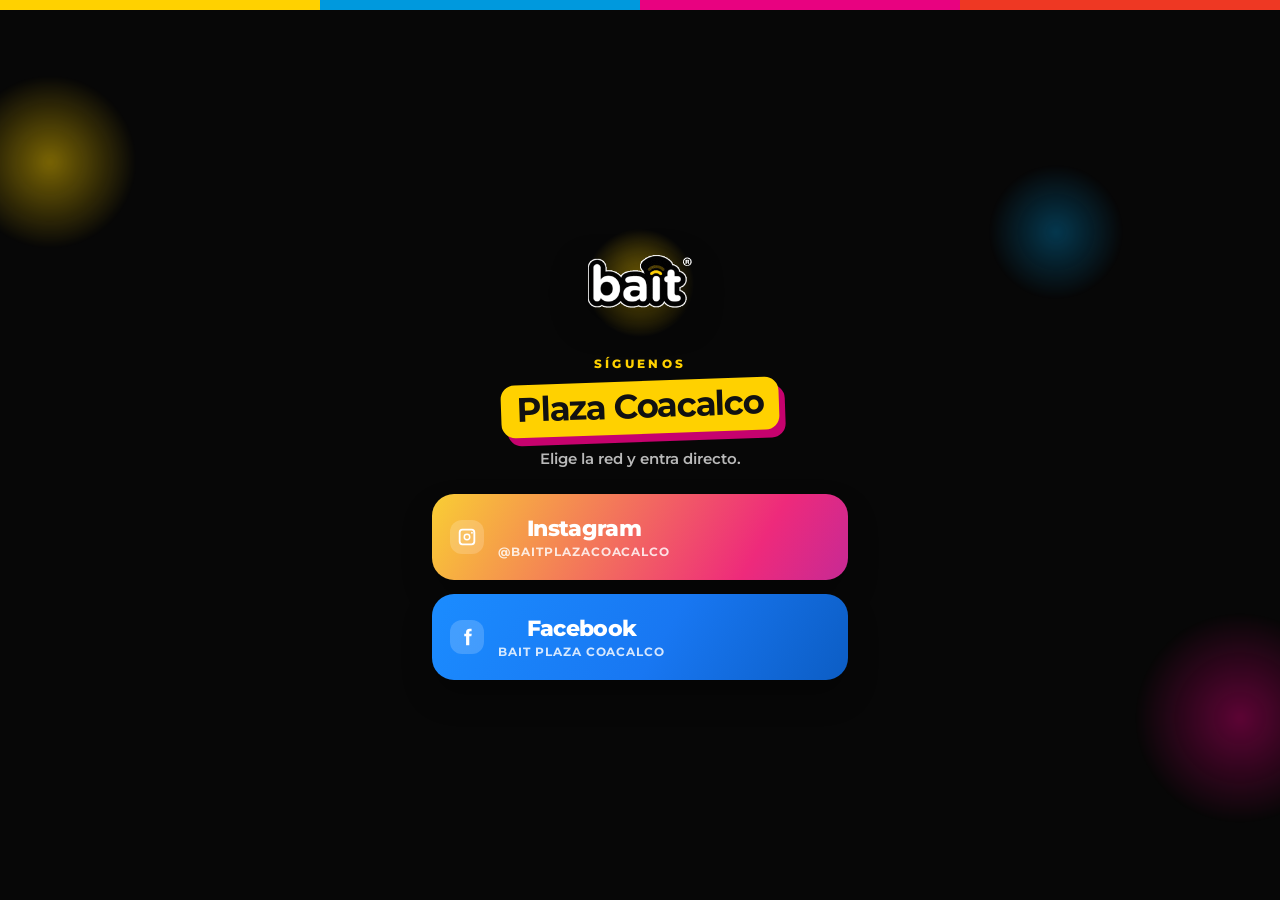
<file: coacalco.html>
<!DOCTYPE html>
<html lang="es">
<head>
  <meta charset="utf-8">
  <meta name="viewport" content="width=device-width, initial-scale=1, viewport-fit=cover">
  <meta name="theme-color" content="#070707">
  <title>Bait Plaza Coacalco</title>
  <link rel="preconnect" href="https://fonts.googleapis.com">
  <link rel="preconnect" href="https://fonts.gstatic.com" crossorigin>
  <link href="https://fonts.googleapis.com/css2?family=Montserrat:wght@600;700;800&display=swap" rel="stylesheet">
  <link rel="stylesheet" href="redes.css?v=5">
</head>
<body data-ig="baitplazacoacalco" data-fb="baitplazacoacalco">
  <div class="stage" aria-hidden="true">
    <div class="ribbon"><span></span><span></span><span></span><span></span></div>
    <span class="orb orb-y"></span>
    <span class="orb orb-m"></span>
    <span class="orb orb-b"></span>
  </div>
  <main class="picker">
    <div class="logo-wrap">
      <img class="logo" src="logo-bait.gif" alt="Bait" width="108" height="108">
    </div>
    <p class="kicker">Síguenos</p>
    <h1>Plaza Coacalco</h1>
    <p class="lead">Elige la red y entra directo.</p>
    <div class="choices">
      <button class="choice choice-ig" id="open-ig" type="button">
        <svg viewBox="0 0 24 24" aria-hidden="true"><path fill="currentColor" d="M7 3h10a4 4 0 0 1 4 4v10a4 4 0 0 1-4 4H7a4 4 0 0 1-4-4V7a4 4 0 0 1 4-4zm10 2H7a2 2 0 0 0-2 2v10a2 2 0 0 0 2 2h10a2 2 0 0 0 2-2V7a2 2 0 0 0-2-2zm-5 3.2A3.8 3.8 0 1 1 8.2 12 3.8 3.8 0 0 1 12 8.2zm0 1.6A2.2 2.2 0 1 0 14.2 12 2.2 2.2 0 0 0 12 9.8zM17.4 6.4a1 1 0 1 1-1 1 1 1 0 0 1 1-1z"/></svg>
        <span>Instagram<small>@baitplazacoacalco</small></span>
      </button>
      <button class="choice choice-fb" id="open-fb" type="button">
        <svg viewBox="0 0 24 24" aria-hidden="true"><path fill="currentColor" d="M14.5 8.5V6.8c0-.7.5-1 1.2-1H17V3h-2.1C12.2 3 11 4.4 11 6.6v1.9H9v2.7h2V21h3.5v-9.8h2.3l.4-2.7h-2.7z"/></svg>
        <span>Facebook<small>Bait Plaza Coacalco</small></span>
      </button>
    </div>
  </main>
  <div class="launch" hidden>
    <div class="launch__card">
      <span class="launch__ring" aria-hidden="true"></span>
      <strong>Abriendo</strong>
    </div>
  </div>
  <script src="redes.js?v=5"></script>
</body>
</html>
</file>
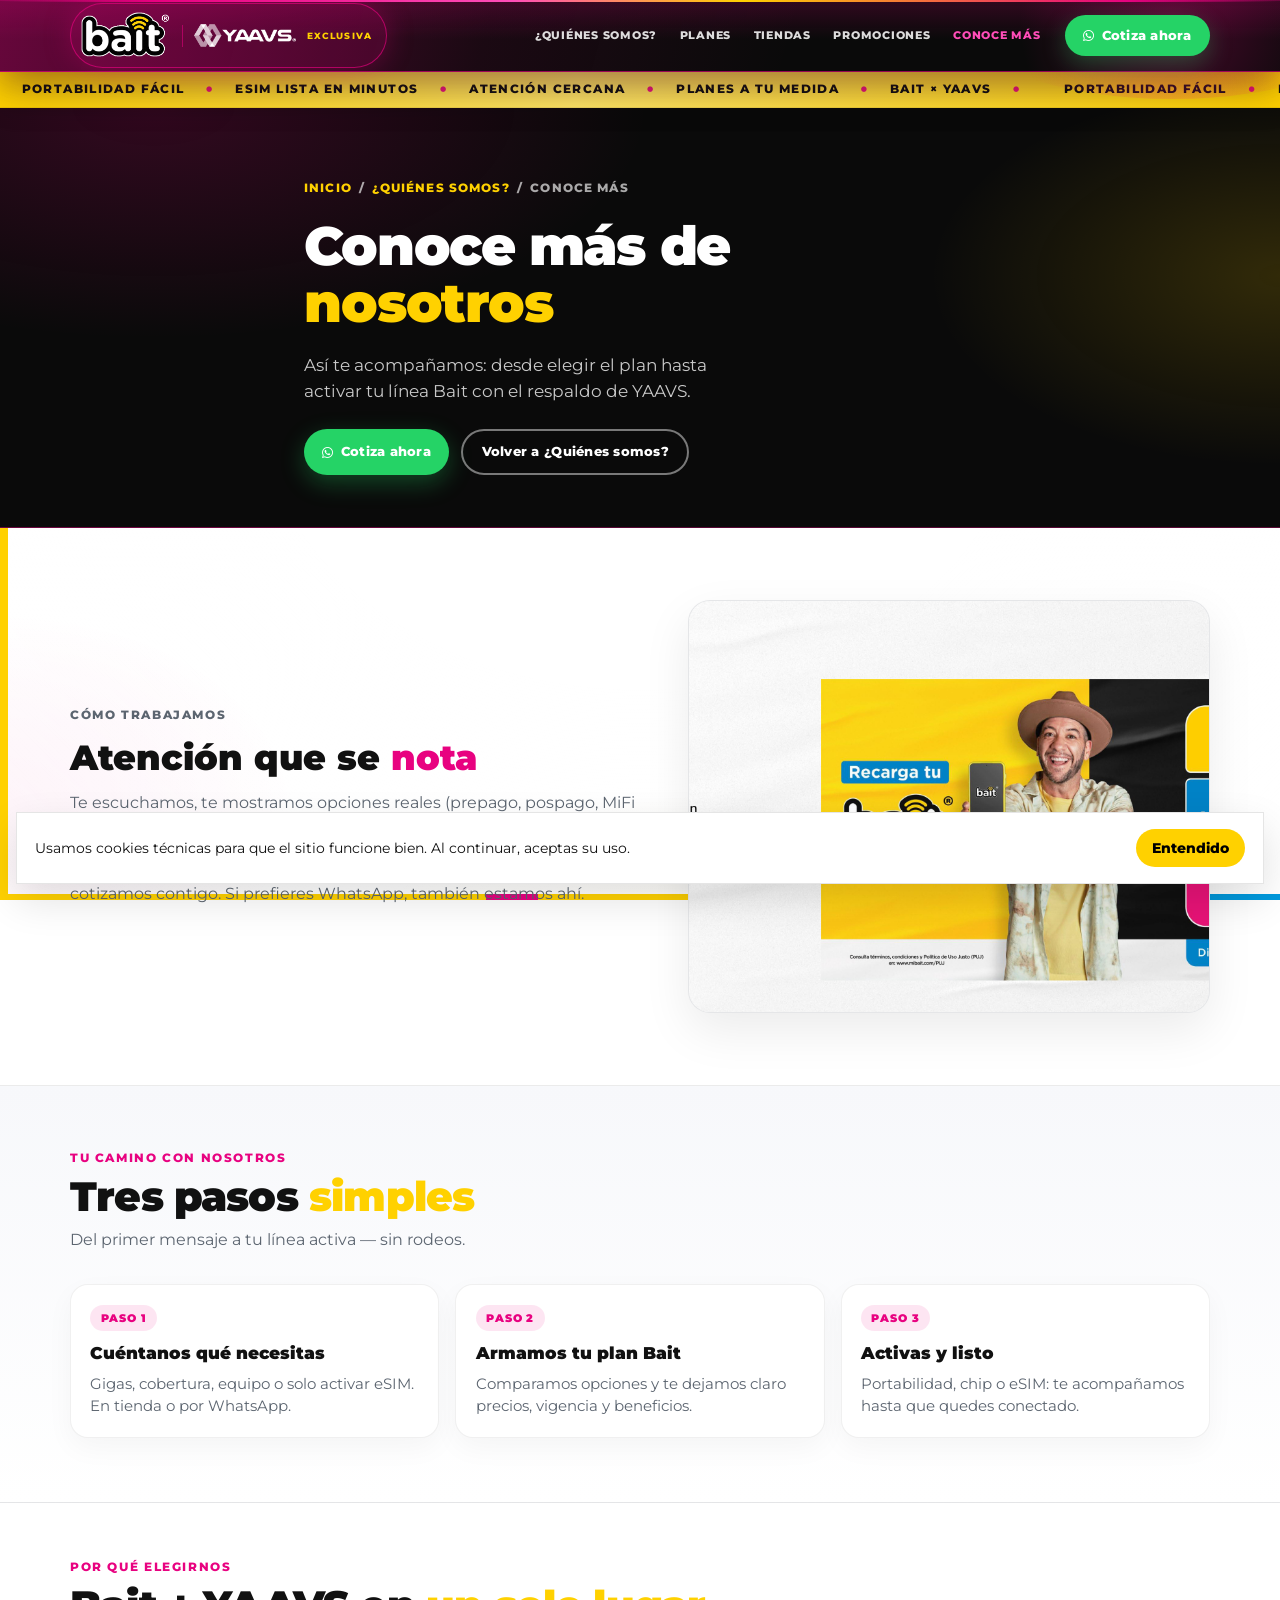
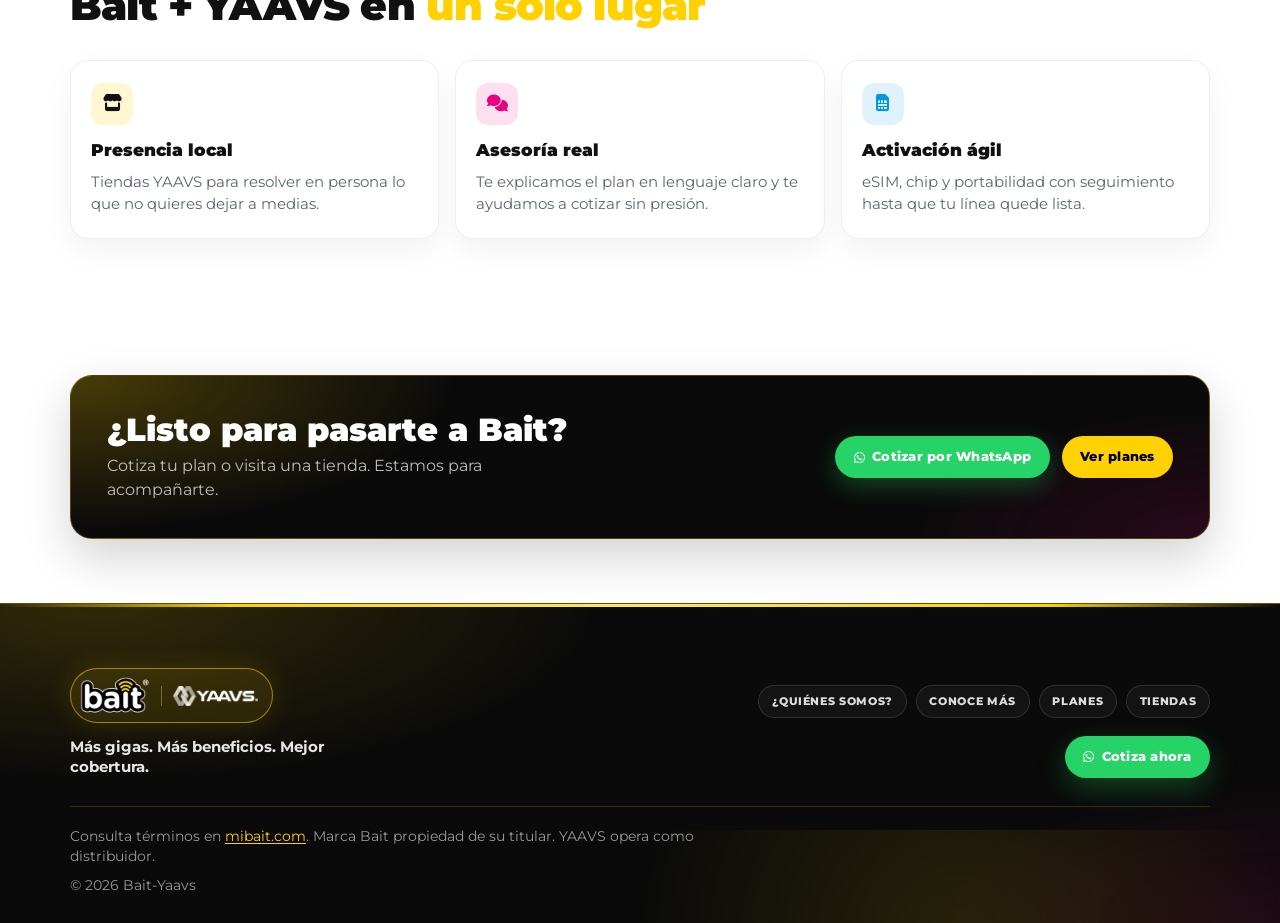
<file: conoce-mas.html>
<!DOCTYPE html>
<html lang="es">
<head>
  <meta charset="UTF-8">
  <meta name="viewport" content="width=device-width, initial-scale=1, viewport-fit=cover, maximum-scale=5">
  <meta name="theme-color" content="#e80280">
  <meta name="description" content="Conoce más de nosotros — cómo Bait × YAAVS te acompaña en planes, portabilidad y activación.">
  <title>Conoce más de nosotros | Bait-Yaavs</title>
  <link rel="preconnect" href="https://fonts.googleapis.com">
  <link rel="preconnect" href="https://fonts.gstatic.com" crossorigin>
  <link href="https://fonts.googleapis.com/css2?family=Montserrat:wght@500;600;700;800;900&display=swap" rel="stylesheet">
  <link rel="stylesheet" href="https://cdnjs.cloudflare.com/ajax/libs/font-awesome/6.4.0/css/all.min.css">
  <link rel="stylesheet" href="css/decor.css?v=pages1">
  <link rel="stylesheet" href="css/site.css?v=pages1">
  <link rel="stylesheet" href="css/pages.css?v=pages1">
  <link rel="icon" href="assets/Imagenes/sin-tiitulo-1-01-oViAJMe9HhOpTQcr.png" type="image/png">
</head>
<body class="is-subpage">
  <a class="skip-link" href="#contenido">Saltar al contenido</a>

  <div class="page-bg" aria-hidden="true"></div>
  <div class="page-bg__vignette" aria-hidden="true"></div>
  <div class="bait-stripe bait-stripe--edge-top" aria-hidden="true"></div>
  <div class="bait-stripe bait-stripe--side" aria-hidden="true"></div>
  <div class="bait-stripe bait-stripe--bottom" aria-hidden="true"></div>

  <div id="main-app">
    <header class="site-header" id="site-header">
      <div class="site-header__inner">
        <a class="brand" href="index.html" aria-label="Bait-Yaavs inicio">
          <img class="brand__bait" src="assets/Imagenes/animaicon-logo-bait-1RU7VHarEqSh3Hjm.gif" alt="Bait" width="351" height="200" decoding="async">
          <span class="brand__divider" aria-hidden="true"></span>
          <img class="brand__yaavs" src="assets/Imagenes/recurso-6-dRbQkWfZFlakSEfc.png" alt="YAAVS" width="346" height="82" decoding="async">
          <span class="brand__tag">Exclusiva</span>
        </a>

        <nav class="nav" aria-label="Principal">
          <button class="nav__toggle" type="button" aria-expanded="false" aria-controls="nav-menu" data-nav-toggle>
            <span class="sr-only">Menú</span>
            <span></span><span></span><span></span>
          </button>
          <ul class="nav__list" id="nav-menu">
            <li>
              <a href="quienes-somos.html">
                <span class="nav__label">¿Quiénes somos?</span>
                <span class="nav__hint">Bait × YAAVS</span>
              </a>
            </li>
            <li>
              <a href="index.html#planes">
                <span class="nav__label">Planes</span>
                <span class="nav__hint">Prepago · Pospago · MiFi</span>
              </a>
            </li>
            <li>
              <a href="index.html#tiendas">
                <span class="nav__label">Tiendas</span>
                <span class="nav__hint">Encuentra tu sucursal</span>
              </a>
            </li>
            <li>
              <a href="index.html#promociones">
                <span class="nav__label">Promociones</span>
                <span class="nav__hint">Equipos y ofertas</span>
              </a>
            </li>
            <li>
              <a class="is-active" href="conoce-mas.html" aria-current="page">
                <span class="nav__label">Conoce más</span>
                <span class="nav__hint">Nuestra historia</span>
              </a>
            </li>
            <li class="nav__foot">
              <a class="btn-cta btn-cta--wa" href="https://wa.me/525522331210?text=Hola%20Bait-Yaavs%2C%20quiero%20cotizar%20un%20plan%20Bait" target="_blank" rel="noopener">Cotizar ahora</a>
            </li>
          </ul>
        </nav>

        <a class="btn-cta btn-cta--wa" aria-label="Cotiza ahora por WhatsApp" href="https://wa.me/525522331210?text=Hola%20Bait-Yaavs%2C%20quiero%20cotizar%20un%20plan%20Bait" target="_blank" rel="noopener">
          <i class="fa-brands fa-whatsapp" aria-hidden="true"></i>
          <span>Cotiza ahora</span>
        </a>
      </div>
    </header>

    <div class="marquee" aria-label="Promociones Bait">
      <div class="marquee__track">
        <div class="marquee__group">
          <span>Portabilidad fácil</span>
          <span class="marquee__dot" aria-hidden="true">●</span>
          <span>eSIM lista en minutos</span>
          <span class="marquee__dot" aria-hidden="true">●</span>
          <span>Atención cercana</span>
          <span class="marquee__dot" aria-hidden="true">●</span>
          <span>Planes a tu medida</span>
          <span class="marquee__dot" aria-hidden="true">●</span>
          <span>Bait × YAAVS</span>
          <span class="marquee__dot" aria-hidden="true">●</span>
        </div>
        <div class="marquee__group" aria-hidden="true">
          <span>Portabilidad fácil</span>
          <span class="marquee__dot">●</span>
          <span>eSIM lista en minutos</span>
          <span class="marquee__dot">●</span>
          <span>Atención cercana</span>
          <span class="marquee__dot">●</span>
          <span>Planes a tu medida</span>
          <span class="marquee__dot">●</span>
          <span>Bait × YAAVS</span>
          <span class="marquee__dot">●</span>
        </div>
      </div>
    </div>

    <main id="contenido">
      <section class="page-hero">
        <div class="wrap page-hero__inner">
          <p class="page-hero__crumb">
            <a href="index.html">Inicio</a>
            <span aria-hidden="true">/</span>
            <a href="quienes-somos.html">¿Quiénes somos?</a>
            <span aria-hidden="true">/</span>
            <span>Conoce más</span>
          </p>
          <h1>Conoce más de <em>nosotros</em></h1>
          <p class="page-hero__lead">Así te acompañamos: desde elegir el plan hasta activar tu línea Bait con el respaldo de YAAVS.</p>
          <div class="page-hero__actions">
            <a class="btn-cta btn-cta--wa" href="https://wa.me/525522331210?text=Hola%20Bait-Yaavs%2C%20quiero%20cotizar%20un%20plan%20Bait" target="_blank" rel="noopener">
              <i class="fa-brands fa-whatsapp" aria-hidden="true"></i> Cotiza ahora
            </a>
            <a class="btn-cta btn-cta--ghost" href="quienes-somos.html">Volver a ¿Quiénes somos?</a>
          </div>
        </div>
      </section>

      <section class="story">
        <div class="wrap story__grid">
          <div class="story__copy">
            <p class="eyebrow">Cómo trabajamos</p>
            <h2>Atención que se <em>nota</em></h2>
            <p>Te escuchamos, te mostramos opciones reales (prepago, pospago, MiFi o eSIM) y te ayudamos a decidir sin letra chica escondida.</p>
            <p>Si ya tienes número, te guiamos en la portabilidad. Si quieres equipo, cotizamos contigo. Si prefieres WhatsApp, también estamos ahí.</p>
          </div>
          <div class="story__media">
            <img
              src="assets/images/about-provisional.jpg"
              alt="Asesoría Bait × YAAVS en tienda"
              width="1520"
              height="1200"
              loading="eager"
              decoding="async"
            >
          </div>
        </div>
      </section>

      <section class="timeline">
        <div class="wrap">
          <header class="section__head">
            <p class="eyebrow">Tu camino con nosotros</p>
            <h2>Tres pasos <em>simples</em></h2>
            <p class="section__lead">Del primer mensaje a tu línea activa — sin rodeos.</p>
          </header>
          <ol class="timeline__list">
            <li class="timeline__item">
              <span class="timeline__step">Paso 1</span>
              <h3>Cuéntanos qué necesitas</h3>
              <p>Gigas, cobertura, equipo o solo activar eSIM. En tienda o por WhatsApp.</p>
            </li>
            <li class="timeline__item">
              <span class="timeline__step">Paso 2</span>
              <h3>Armamos tu plan Bait</h3>
              <p>Comparamos opciones y te dejamos claro precios, vigencia y beneficios.</p>
            </li>
            <li class="timeline__item">
              <span class="timeline__step">Paso 3</span>
              <h3>Activas y listo</h3>
              <p>Portabilidad, chip o eSIM: te acompañamos hasta que quedes conectado.</p>
            </li>
          </ol>
        </div>
      </section>

      <section class="values">
        <div class="wrap" style="padding-top: clamp(2.5rem, 6vw, 3.5rem)">
          <header class="section__head">
            <p class="eyebrow">Por qué elegirnos</p>
            <h2>Bait + YAAVS en <em>un solo lugar</em></h2>
          </header>
          <div class="values__grid">
            <article class="value-card">
              <div class="value-card__icon"><i class="fa-solid fa-store" aria-hidden="true"></i></div>
              <h3>Presencia local</h3>
              <p>Tiendas YAAVS para resolver en persona lo que no quieres dejar a medias.</p>
            </article>
            <article class="value-card value-card--pink">
              <div class="value-card__icon"><i class="fa-solid fa-comments" aria-hidden="true"></i></div>
              <h3>Asesoría real</h3>
              <p>Te explicamos el plan en lenguaje claro y te ayudamos a cotizar sin presión.</p>
            </article>
            <article class="value-card value-card--blue">
              <div class="value-card__icon"><i class="fa-solid fa-sim-card" aria-hidden="true"></i></div>
              <h3>Activación ágil</h3>
              <p>eSIM, chip y portabilidad con seguimiento hasta que tu línea quede lista.</p>
            </article>
          </div>
        </div>
      </section>

      <section class="page-cta">
        <div class="wrap">
          <div class="page-cta__box">
            <div>
              <h2>¿Listo para pasarte a Bait?</h2>
              <p>Cotiza tu plan o visita una tienda. Estamos para acompañarte.</p>
            </div>
            <div class="page-cta__actions">
              <a class="btn-cta btn-cta--wa" href="https://wa.me/525522331210?text=Hola%20Bait-Yaavs%2C%20quiero%20pasarme%20a%20Bait" target="_blank" rel="noopener">
                <i class="fa-brands fa-whatsapp" aria-hidden="true"></i> Cotizar por WhatsApp
              </a>
              <a class="btn-cta btn-cta--yellow" href="index.html#planes">Ver planes</a>
            </div>
          </div>
        </div>
      </section>
    </main>

    <footer class="site-footer">
      <div class="site-footer__glow" aria-hidden="true"></div>
      <div class="wrap site-footer__inner">
        <div class="site-footer__top">
          <div class="site-footer__brand-block">
            <a class="site-footer__brand" href="index.html" aria-label="Bait-Yaavs inicio">
              <img class="site-footer__logo-bait" src="assets/Imagenes/animaicon-logo-bait-1RU7VHarEqSh3Hjm.gif" alt="Bait" width="351" height="200" decoding="async">
              <span class="site-footer__divider" aria-hidden="true"></span>
              <img class="site-footer__logo-yaavs" src="assets/Imagenes/recurso-6-dRbQkWfZFlakSEfc.png" alt="YAAVS" width="346" height="82" decoding="async">
            </a>
            <p class="site-footer__tagline">Más gigas. Más beneficios. Mejor cobertura.</p>
          </div>
          <div class="site-footer__cols">
            <nav class="site-footer__nav" aria-label="Pie">
              <a href="quienes-somos.html">¿Quiénes somos?</a>
              <a href="conoce-mas.html">Conoce más</a>
              <a href="index.html#planes">Planes</a>
              <a href="index.html#tiendas">Tiendas</a>
            </nav>
            <a class="btn-cta btn-cta--wa site-footer__cta" href="https://wa.me/525522331210?text=Hola%20Bait-Yaavs%2C%20quiero%20cotizar%20un%20plan%20Bait" target="_blank" rel="noopener">
              <i class="fa-brands fa-whatsapp" aria-hidden="true"></i>
              <span>Cotiza ahora</span>
            </a>
          </div>
        </div>
        <div class="site-footer__legal">
          <p>Consulta términos en <a href="https://mibait.com" target="_blank" rel="noopener">mibait.com</a>. Marca Bait propiedad de su titular. YAAVS opera como distribuidor.</p>
          <p>© <span data-year></span> Bait-Yaavs</p>
        </div>
      </div>
    </footer>
  </div>

  <div class="cookies" data-cookies role="dialog" aria-label="Cookies">
    <p>Usamos cookies técnicas para que el sitio funcione bien. Al continuar, aceptas su uso.</p>
    <button type="button" data-cookies-accept>Entendido</button>
  </div>

  <script src="js/site.js?v=pages1" defer></script>
</body>
</html>
</file>
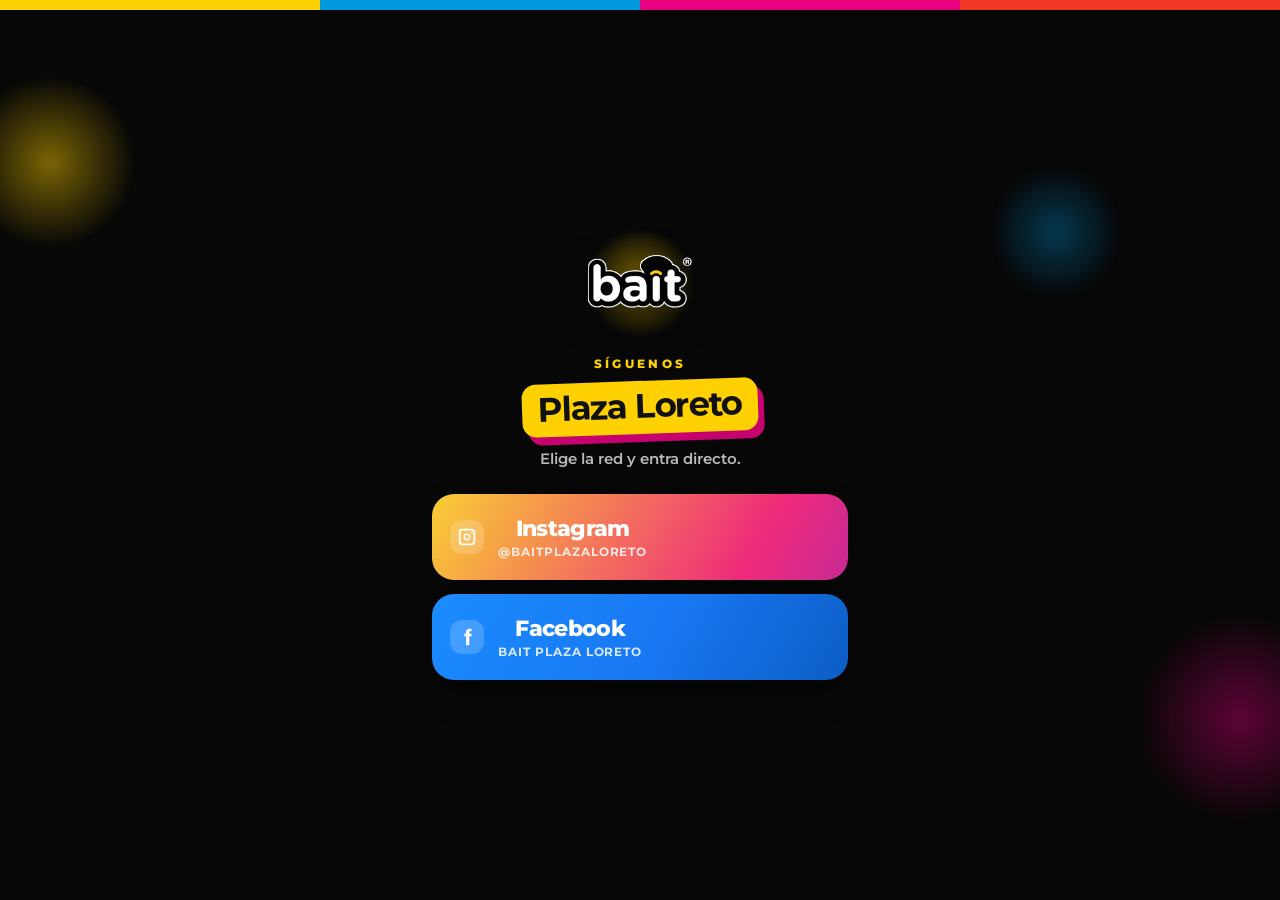
<file: loreto.html>
<!DOCTYPE html>
<html lang="es">
<head>
  <meta charset="utf-8">
  <meta name="viewport" content="width=device-width, initial-scale=1, viewport-fit=cover">
  <meta name="theme-color" content="#070707">
  <title>Bait Plaza Loreto</title>
  <link rel="preconnect" href="https://fonts.googleapis.com">
  <link rel="preconnect" href="https://fonts.gstatic.com" crossorigin>
  <link href="https://fonts.googleapis.com/css2?family=Montserrat:wght@600;700;800&display=swap" rel="stylesheet">
  <link rel="stylesheet" href="redes.css?v=5">
</head>
<body data-ig="baitplazaloreto" data-fb="baitplazaloreto">
  <div class="stage" aria-hidden="true">
    <div class="ribbon"><span></span><span></span><span></span><span></span></div>
    <span class="orb orb-y"></span>
    <span class="orb orb-m"></span>
    <span class="orb orb-b"></span>
  </div>
  <main class="picker">
    <div class="logo-wrap">
      <img class="logo" src="logo-bait.gif" alt="Bait" width="108" height="108">
    </div>
    <p class="kicker">Síguenos</p>
    <h1>Plaza Loreto</h1>
    <p class="lead">Elige la red y entra directo.</p>
    <div class="choices">
      <button class="choice choice-ig" id="open-ig" type="button">
        <svg viewBox="0 0 24 24" aria-hidden="true"><path fill="currentColor" d="M7 3h10a4 4 0 0 1 4 4v10a4 4 0 0 1-4 4H7a4 4 0 0 1-4-4V7a4 4 0 0 1 4-4zm10 2H7a2 2 0 0 0-2 2v10a2 2 0 0 0 2 2h10a2 2 0 0 0 2-2V7a2 2 0 0 0-2-2zm-5 3.2A3.8 3.8 0 1 1 8.2 12 3.8 3.8 0 0 1 12 8.2zm0 1.6A2.2 2.2 0 1 0 14.2 12 2.2 2.2 0 0 0 12 9.8zM17.4 6.4a1 1 0 1 1-1 1 1 1 0 0 1 1-1z"/></svg>
        <span>Instagram<small>@baitplazaloreto</small></span>
      </button>
      <button class="choice choice-fb" id="open-fb" type="button">
        <svg viewBox="0 0 24 24" aria-hidden="true"><path fill="currentColor" d="M14.5 8.5V6.8c0-.7.5-1 1.2-1H17V3h-2.1C12.2 3 11 4.4 11 6.6v1.9H9v2.7h2V21h3.5v-9.8h2.3l.4-2.7h-2.7z"/></svg>
        <span>Facebook<small>Bait Plaza Loreto</small></span>
      </button>
    </div>
  </main>
  <div class="launch" hidden>
    <div class="launch__card">
      <span class="launch__ring" aria-hidden="true"></span>
      <strong>Abriendo</strong>
    </div>
  </div>
  <script src="redes.js?v=5"></script>
</body>
</html>
</file>
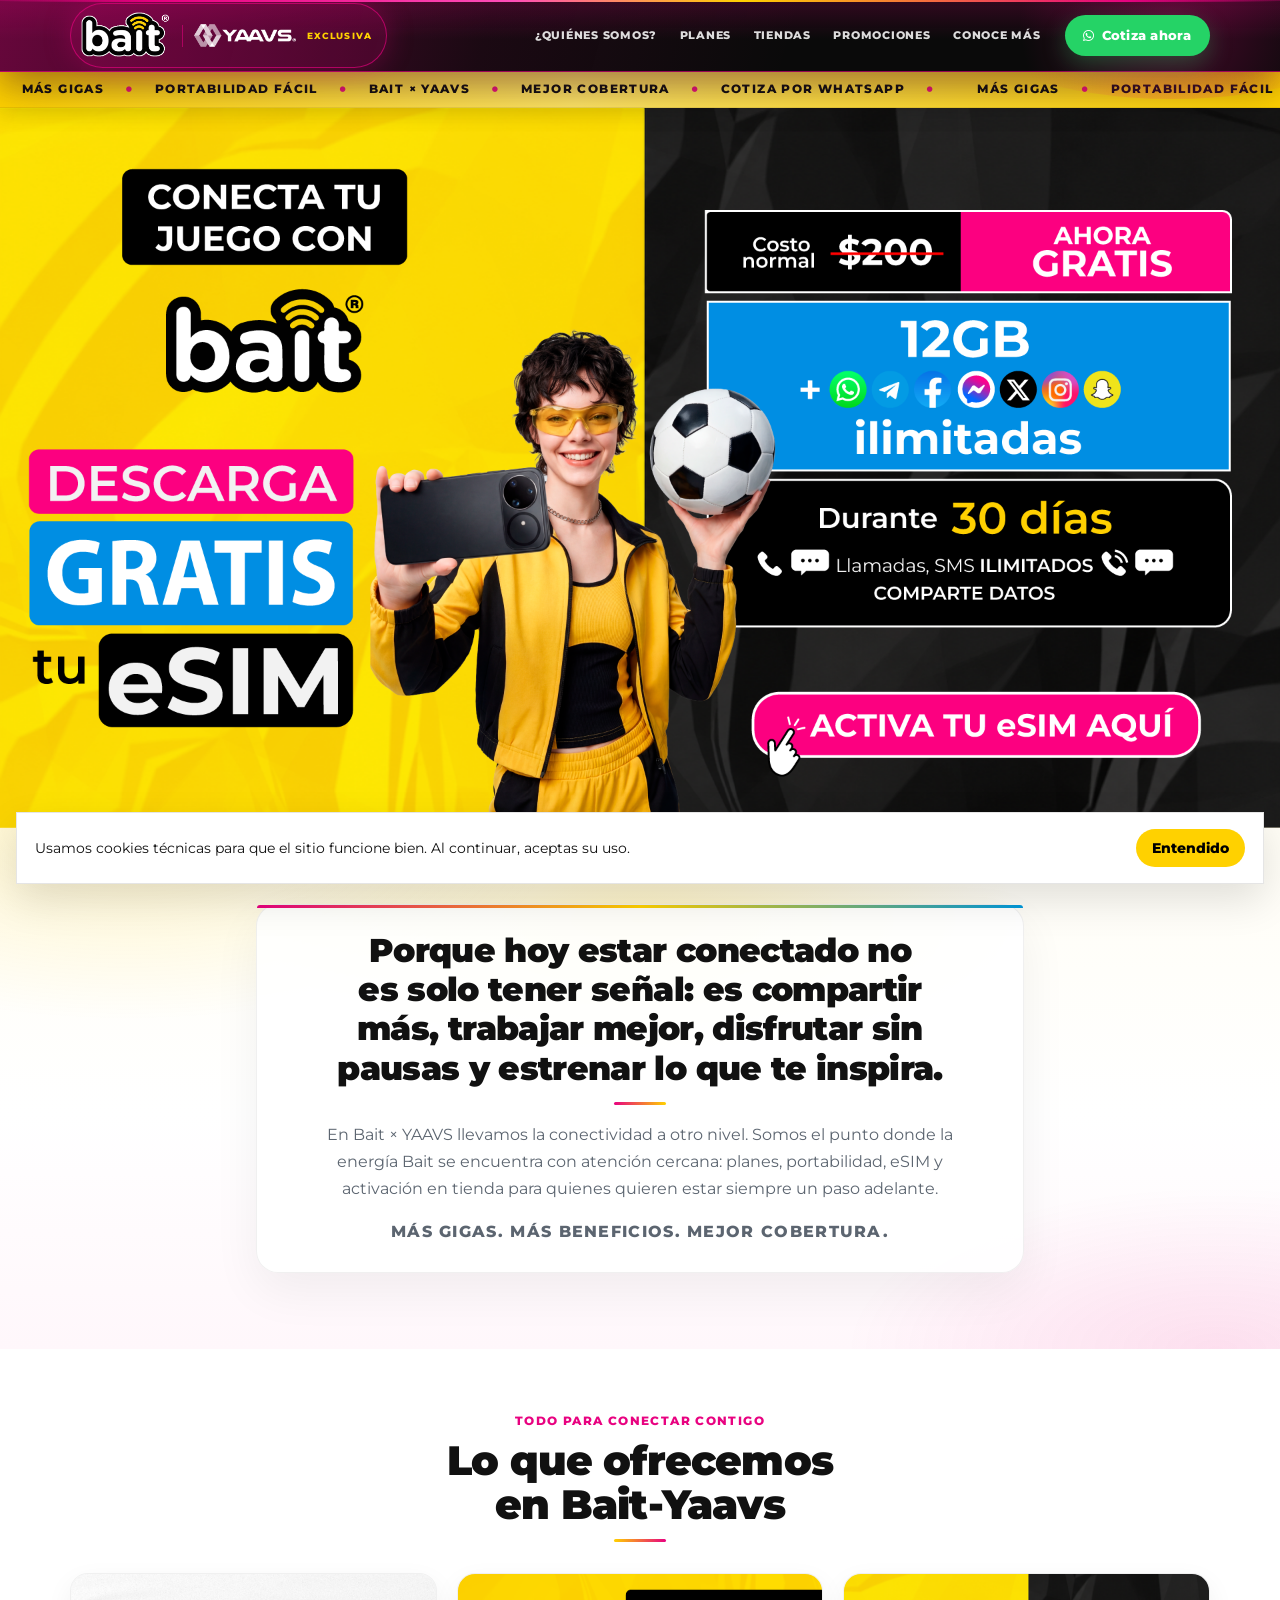
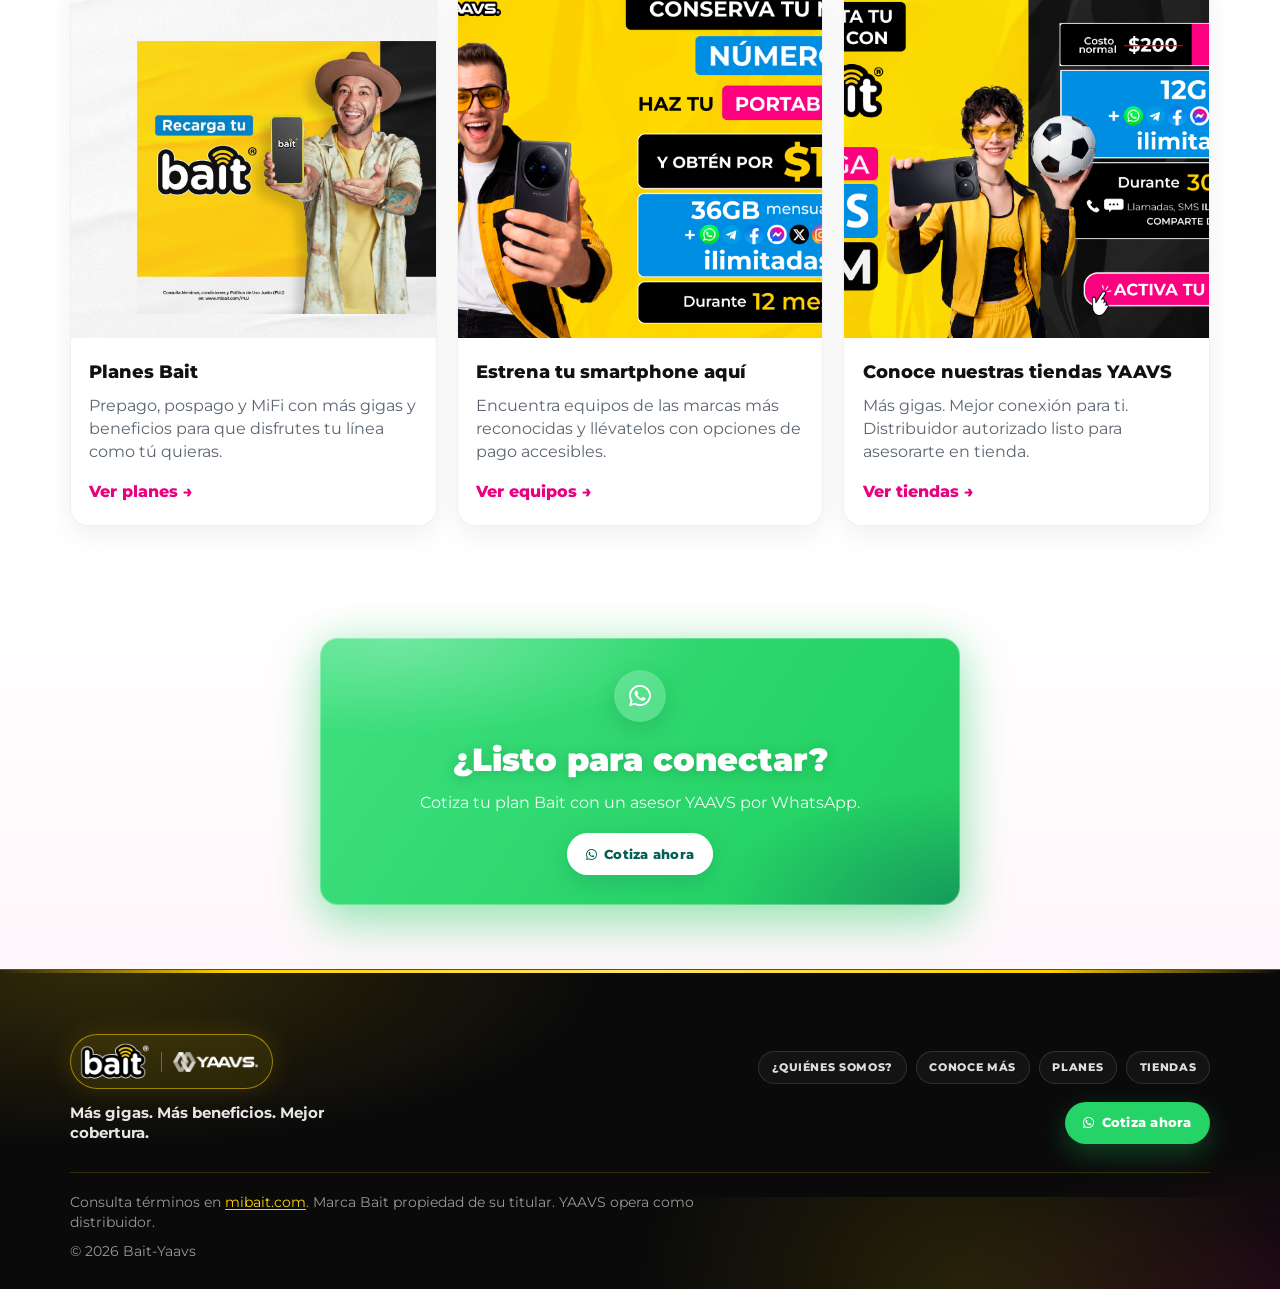
<file: quienes-somos.html>
<!DOCTYPE html>
<html lang="es">
<head>
  <meta charset="UTF-8">
  <meta name="viewport" content="width=device-width, initial-scale=1, viewport-fit=cover, maximum-scale=5">
  <meta name="theme-color" content="#e80280">
  <meta name="description" content="¿Quiénes somos? Bait × YAAVS — conectividad, planes y atención cercana.">
  <title>¿Quiénes somos? | Bait-Yaavs</title>
  <link rel="preconnect" href="https://fonts.googleapis.com">
  <link rel="preconnect" href="https://fonts.gstatic.com" crossorigin>
  <link href="https://fonts.googleapis.com/css2?family=Montserrat:wght@500;600;700;800;900&display=swap" rel="stylesheet">
  <link rel="stylesheet" href="https://cdnjs.cloudflare.com/ajax/libs/font-awesome/6.4.0/css/all.min.css">
  <link rel="stylesheet" href="css/decor.css?v=about-pospago">
  <link rel="stylesheet" href="css/site.css?v=about-pospago">
  <link rel="stylesheet" href="css/about.css?v=about-pospago">
  <link rel="icon" href="assets/Imagenes/sin-tiitulo-1-01-oViAJMe9HhOpTQcr.png" type="image/png">
</head>
<body class="is-subpage">
  <a class="skip-link" href="#contenido">Saltar al contenido</a>

  <div class="page-bg" aria-hidden="true"></div>
  <div class="page-bg__vignette" aria-hidden="true"></div>
  <div class="bait-stripe bait-stripe--edge-top" aria-hidden="true"></div>
  <div class="bait-stripe bait-stripe--side" aria-hidden="true"></div>
  <div class="bait-stripe bait-stripe--bottom" aria-hidden="true"></div>

  <div id="main-app">
    <header class="site-header" id="site-header">
      <div class="site-header__inner">
        <a class="brand" href="index.html" aria-label="Bait-Yaavs inicio">
          <img class="brand__bait" src="assets/Imagenes/animaicon-logo-bait-1RU7VHarEqSh3Hjm.gif" alt="Bait" width="351" height="200" decoding="async">
          <span class="brand__divider" aria-hidden="true"></span>
          <img class="brand__yaavs" src="assets/Imagenes/recurso-6-dRbQkWfZFlakSEfc.png" alt="YAAVS" width="346" height="82" decoding="async">
          <span class="brand__tag">Exclusiva</span>
        </a>

        <nav class="nav" aria-label="Principal">
          <button class="nav__toggle" type="button" aria-expanded="false" aria-controls="nav-menu" data-nav-toggle>
            <span class="sr-only">Menú</span>
            <span></span><span></span><span></span>
          </button>
          <ul class="nav__list" id="nav-menu">
            <li>
              <a class="is-active" href="quienes-somos.html" aria-current="page">
                <span class="nav__label">¿Quiénes somos?</span>
                <span class="nav__hint">Bait × YAAVS</span>
              </a>
            </li>
            <li>
              <a href="index.html#planes">
                <span class="nav__label">Planes</span>
                <span class="nav__hint">Prepago · Pospago · MiFi</span>
              </a>
            </li>
            <li>
              <a href="index.html#tiendas">
                <span class="nav__label">Tiendas</span>
                <span class="nav__hint">Encuentra tu sucursal</span>
              </a>
            </li>
            <li>
              <a href="index.html#promociones">
                <span class="nav__label">Promociones</span>
                <span class="nav__hint">Equipos y ofertas</span>
              </a>
            </li>
            <li>
              <a href="conoce-mas.html">
                <span class="nav__label">Conoce más</span>
                <span class="nav__hint">Nuestra historia</span>
              </a>
            </li>
            <li class="nav__foot">
              <a class="btn-cta btn-cta--wa" href="https://wa.me/525522331210?text=Hola%20Bait-Yaavs%2C%20quiero%20cotizar%20un%20plan%20Bait" target="_blank" rel="noopener">Cotizar ahora</a>
            </li>
          </ul>
        </nav>

        <a class="btn-cta btn-cta--wa" aria-label="Cotiza ahora por WhatsApp" href="https://wa.me/525522331210?text=Hola%20Bait-Yaavs%2C%20quiero%20cotizar%20un%20plan%20Bait" target="_blank" rel="noopener">
          <i class="fa-brands fa-whatsapp" aria-hidden="true"></i>
          <span>Cotiza ahora</span>
        </a>
      </div>
    </header>

    <div class="marquee" aria-label="Promociones Bait">
      <div class="marquee__track">
        <div class="marquee__group">
          <span>Más gigas</span>
          <span class="marquee__dot" aria-hidden="true">●</span>
          <span>Portabilidad fácil</span>
          <span class="marquee__dot" aria-hidden="true">●</span>
          <span>Bait × YAAVS</span>
          <span class="marquee__dot" aria-hidden="true">●</span>
          <span>Mejor cobertura</span>
          <span class="marquee__dot" aria-hidden="true">●</span>
          <span>Cotiza por WhatsApp</span>
          <span class="marquee__dot" aria-hidden="true">●</span>
        </div>
        <div class="marquee__group" aria-hidden="true">
          <span>Más gigas</span>
          <span class="marquee__dot">●</span>
          <span>Portabilidad fácil</span>
          <span class="marquee__dot">●</span>
          <span>Bait × YAAVS</span>
          <span class="marquee__dot">●</span>
          <span>Mejor cobertura</span>
          <span class="marquee__dot">●</span>
          <span>Cotiza por WhatsApp</span>
          <span class="marquee__dot">●</span>
        </div>
      </div>
    </div>

    <main id="contenido">
      <section class="plan-family-hero plan-family-hero--media about-hero--media" aria-labelledby="about-hero-title">
        <h1 class="sr-only" id="about-hero-title">¿Quiénes somos — Bait YAAVS</h1>
        <div class="plan-family-hero__media">
          <picture>
            <source media="(max-width: 720px)" srcset="assets/images/about/hero-mobile.png">
            <img
              src="assets/images/about/hero-desktop.png"
              alt="Quiénes somos — Bait × YAAVS. Más gigas, más beneficios, mejor cobertura"
              width="1920"
              height="600"
              decoding="async"
              fetchpriority="high"
            >
          </picture>
        </div>
      </section>

      <section class="section about-story">
        <div class="about-story__glow" aria-hidden="true"></div>
        <div class="wrap">
          <div class="about-story__copy about-story__copy--solo">
            <h2>Porque hoy estar conectado no es solo tener señal: es compartir más, trabajar mejor, disfrutar sin pausas y estrenar lo que te inspira.</h2>
            <div class="about-story__body">
              <p>En Bait × YAAVS llevamos la conectividad a otro nivel. Somos el punto donde la energía Bait se encuentra con atención cercana: planes, portabilidad, eSIM y activación en tienda para quienes quieren estar siempre un paso adelante.</p>
            </div>
            <p class="about-story__tag">Más gigas. Más beneficios. Mejor cobertura.</p>
          </div>
        </div>
      </section>

      <section class="section about-pillars" aria-labelledby="pilares-title">
        <div class="wrap">
          <header class="section__head">
            <p class="eyebrow">Todo para conectar contigo</p>
            <h2 id="pilares-title">Lo que ofrecemos en Bait-Yaavs</h2>
          </header>
          <div class="about-pillars__grid">
            <article class="about-card about-card--media">
              <a class="about-card__media" href="index.html#planes" aria-label="Ver planes Bait">
                <img src="assets/images/about/card-planes.jpg" alt="Bait-Yaavs — Planes Bait" width="1080" height="1080" loading="lazy" decoding="async">
                <span class="about-card__shine" aria-hidden="true"></span>
              </a>
              <div class="about-card__body">
                <h3>Planes Bait</h3>
                <p>Prepago, pospago y MiFi con más gigas y beneficios para que disfrutes tu línea como tú quieras.</p>
                <a href="index.html#planes">Ver planes →</a>
              </div>
            </article>
            <article class="about-card about-card--media">
              <a class="about-card__media" href="index.html#promociones" aria-label="Ver promociones de equipos">
                <img src="assets/images/about/card-equipos.png" alt="Bait-Yaavs — Estrena tu smartphone aquí" width="1080" height="1080" loading="lazy" decoding="async">
                <span class="about-card__shine" aria-hidden="true"></span>
              </a>
              <div class="about-card__body">
                <h3>Estrena tu smartphone aquí</h3>
                <p>Encuentra equipos de las marcas más reconocidas y llévatelos con opciones de pago accesibles.</p>
                <a href="index.html#promociones">Ver equipos →</a>
              </div>
            </article>
            <article class="about-card about-card--media">
              <a class="about-card__media" href="index.html#tiendas" aria-label="Ver tiendas">
                <img src="assets/images/about/card-tiendas.png" alt="Bait-Yaavs — Tiendas YAAVS" width="1080" height="1080" loading="lazy" decoding="async">
                <span class="about-card__shine" aria-hidden="true"></span>
              </a>
              <div class="about-card__body">
                <h3>Conoce nuestras tiendas YAAVS</h3>
                <p>Más gigas. Mejor conexión para ti. Distribuidor autorizado listo para asesorarte en tienda.</p>
                <a href="index.html#tiendas">Ver tiendas →</a>
              </div>
            </article>
          </div>
        </div>
      </section>

      <section class="about-cta about-cta--wa">
        <div class="wrap about-cta__inner">
          <span class="about-cta__wa-badge" aria-hidden="true">
            <i class="fa-brands fa-whatsapp" style="font-size:1.55rem"></i>
          </span>
          <h2>¿Listo para conectar?</h2>
          <p>Cotiza tu plan Bait con un asesor YAAVS por WhatsApp.</p>
          <a
            class="btn-cta btn-cta--wa about-cta__btn"
            href="https://wa.me/525522331210?text=Hola%20Bait-Yaavs%2C%20quiero%20conocer%20m%C3%A1s%20sobre%20ustedes%20y%20cotizar%20un%20plan%20Bait"
            target="_blank"
            rel="noopener"
          >
            <i class="fa-brands fa-whatsapp" aria-hidden="true"></i>
            <span>Cotiza ahora</span>
          </a>
        </div>
      </section>
    </main>

    <footer class="site-footer">
      <div class="site-footer__glow" aria-hidden="true"></div>
      <div class="wrap site-footer__inner">
        <div class="site-footer__top">
          <div class="site-footer__brand-block">
            <a class="site-footer__brand" href="index.html" aria-label="Bait-Yaavs inicio">
              <img class="site-footer__logo-bait" src="assets/Imagenes/animaicon-logo-bait-1RU7VHarEqSh3Hjm.gif" alt="Bait" width="351" height="200" decoding="async">
              <span class="site-footer__divider" aria-hidden="true"></span>
              <img class="site-footer__logo-yaavs" src="assets/Imagenes/recurso-6-dRbQkWfZFlakSEfc.png" alt="YAAVS" width="346" height="82" decoding="async">
            </a>
            <p class="site-footer__tagline">Más gigas. Más beneficios. Mejor cobertura.</p>
          </div>
          <div class="site-footer__cols">
            <nav class="site-footer__nav" aria-label="Pie">
              <a href="quienes-somos.html">¿Quiénes somos?</a>
              <a href="conoce-mas.html">Conoce más</a>
              <a href="index.html#planes">Planes</a>
              <a href="index.html#tiendas">Tiendas</a>
            </nav>
            <a class="btn-cta btn-cta--wa site-footer__cta" href="https://wa.me/525522331210?text=Hola%20Bait-Yaavs%2C%20quiero%20cotizar%20un%20plan%20Bait" target="_blank" rel="noopener">
              <i class="fa-brands fa-whatsapp" aria-hidden="true"></i>
              <span>Cotiza ahora</span>
            </a>
          </div>
        </div>
        <div class="site-footer__legal">
          <p>Consulta términos en <a href="https://mibait.com" target="_blank" rel="noopener">mibait.com</a>. Marca Bait propiedad de su titular. YAAVS opera como distribuidor.</p>
          <p>© <span data-year></span> Bait-Yaavs</p>
        </div>
      </div>
    </footer>
  </div>

  <div class="cookies" data-cookies role="dialog" aria-label="Cookies">
    <p>Usamos cookies técnicas para que el sitio funcione bien. Al continuar, aceptas su uso.</p>
    <button type="button" data-cookies-accept>Entendido</button>
  </div>

  <script src="js/site.js?v=about-pospago" defer></script>
</body>
</html>
</file>
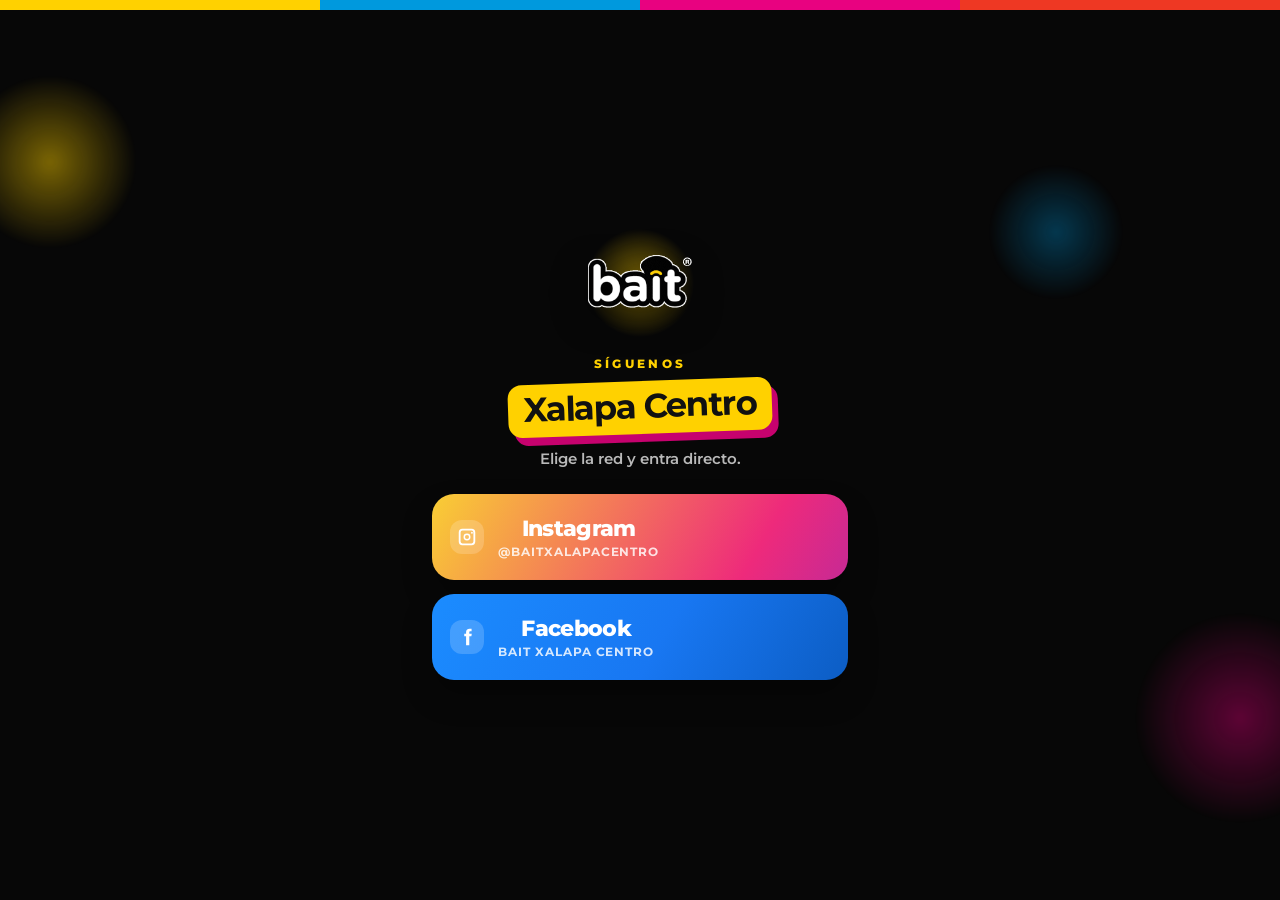
<file: xalapa.html>
<!DOCTYPE html>
<html lang="es">
<head>
  <meta charset="utf-8">
  <meta name="viewport" content="width=device-width, initial-scale=1, viewport-fit=cover">
  <meta name="theme-color" content="#070707">
  <title>Bait Xalapa Centro</title>
  <link rel="preconnect" href="https://fonts.googleapis.com">
  <link rel="preconnect" href="https://fonts.gstatic.com" crossorigin>
  <link href="https://fonts.googleapis.com/css2?family=Montserrat:wght@600;700;800&display=swap" rel="stylesheet">
  <link rel="stylesheet" href="redes.css?v=5">
</head>
<body data-ig="baitxalapacentro" data-fb="baitxalapacentro">
  <div class="stage" aria-hidden="true">
    <div class="ribbon"><span></span><span></span><span></span><span></span></div>
    <span class="orb orb-y"></span>
    <span class="orb orb-m"></span>
    <span class="orb orb-b"></span>
  </div>
  <main class="picker">
    <div class="logo-wrap">
      <img class="logo" src="logo-bait.gif" alt="Bait" width="108" height="108">
    </div>
    <p class="kicker">Síguenos</p>
    <h1>Xalapa Centro</h1>
    <p class="lead">Elige la red y entra directo.</p>
    <div class="choices">
      <button class="choice choice-ig" id="open-ig" type="button">
        <svg viewBox="0 0 24 24" aria-hidden="true"><path fill="currentColor" d="M7 3h10a4 4 0 0 1 4 4v10a4 4 0 0 1-4 4H7a4 4 0 0 1-4-4V7a4 4 0 0 1 4-4zm10 2H7a2 2 0 0 0-2 2v10a2 2 0 0 0 2 2h10a2 2 0 0 0 2-2V7a2 2 0 0 0-2-2zm-5 3.2A3.8 3.8 0 1 1 8.2 12 3.8 3.8 0 0 1 12 8.2zm0 1.6A2.2 2.2 0 1 0 14.2 12 2.2 2.2 0 0 0 12 9.8zM17.4 6.4a1 1 0 1 1-1 1 1 1 0 0 1 1-1z"/></svg>
        <span>Instagram<small>@baitxalapacentro</small></span>
      </button>
      <button class="choice choice-fb" id="open-fb" type="button">
        <svg viewBox="0 0 24 24" aria-hidden="true"><path fill="currentColor" d="M14.5 8.5V6.8c0-.7.5-1 1.2-1H17V3h-2.1C12.2 3 11 4.4 11 6.6v1.9H9v2.7h2V21h3.5v-9.8h2.3l.4-2.7h-2.7z"/></svg>
        <span>Facebook<small>Bait Xalapa Centro</small></span>
      </button>
    </div>
  </main>
  <div class="launch" hidden>
    <div class="launch__card">
      <span class="launch__ring" aria-hidden="true"></span>
      <strong>Abriendo</strong>
    </div>
  </div>
  <script src="redes.js?v=5"></script>
</body>
</html>
</file>
<file: redes.css>
:root {
  --amarillo: #ffd100;
  --azul: #0099dd;
  --magenta: #e80280;
  --rojo: #ee3823;
  --negro: #070707;
  --fb: #1877f2;
  --ease: cubic-bezier(0.22, 0.85, 0.28, 1);
  --font: "Montserrat", system-ui, sans-serif;
}

* { box-sizing: border-box; }

html, body {
  margin: 0;
  min-height: 100%;
}

body {
  min-height: 100dvh;
  font-family: var(--font);
  color: #fff;
  background: var(--negro);
  overflow: hidden;
}

.stage {
  position: fixed;
  inset: 0;
  pointer-events: none;
}

.ribbon {
  position: absolute;
  top: 0;
  left: 0;
  right: 0;
  height: 10px;
  display: flex;
}

.ribbon span {
  flex: 1;
  animation: ribbon-in 0.7s var(--ease) both;
}

.ribbon span:nth-child(1) { background: var(--amarillo); }
.ribbon span:nth-child(2) { background: var(--azul); animation-delay: 0.05s; }
.ribbon span:nth-child(3) { background: var(--magenta); animation-delay: 0.1s; }
.ribbon span:nth-child(4) { background: var(--rojo); animation-delay: 0.15s; }

.orb {
  position: absolute;
  border-radius: 50%;
  filter: blur(2px);
  opacity: 0.85;
  animation: float 7s ease-in-out infinite;
}

.orb-y {
  width: 180px;
  height: 180px;
  top: 8%;
  left: -40px;
  background: radial-gradient(circle, rgba(255, 209, 0, 0.55), transparent 68%);
}

.orb-m {
  width: 220px;
  height: 220px;
  right: -70px;
  bottom: 8%;
  background: radial-gradient(circle, rgba(232, 2, 128, 0.45), transparent 68%);
  animation-delay: -2.4s;
}

.orb-b {
  width: 140px;
  height: 140px;
  right: 12%;
  top: 18%;
  background: radial-gradient(circle, rgba(0, 153, 221, 0.4), transparent 68%);
  animation-delay: -4s;
}

.picker {
  position: relative;
  z-index: 1;
  min-height: 100dvh;
  width: min(460px, 100%);
  margin: 0 auto;
  padding: 36px 22px 32px;
  display: flex;
  flex-direction: column;
  align-items: center;
  justify-content: center;
}

.logo-wrap {
  position: relative;
  width: 118px;
  height: 118px;
  display: grid;
  place-items: center;
  animation: pop 0.7s cubic-bezier(0.34, 1.4, 0.64, 1);
}

.logo-wrap::before {
  content: "";
  position: absolute;
  inset: 4px;
  border-radius: 50%;
  background: radial-gradient(circle, rgba(255, 209, 0, 0.55), transparent 70%);
  animation: pulse 1.8s ease-in-out infinite;
}

.logo {
  position: relative;
  width: 108px;
  height: 108px;
  object-fit: contain;
  filter: drop-shadow(0 10px 18px rgba(0, 0, 0, 0.45));
}

.kicker {
  margin: 14px 0 0;
  font-size: 12px;
  font-weight: 800;
  letter-spacing: 0.28em;
  text-transform: uppercase;
  color: var(--amarillo);
  animation: rise 0.6s var(--ease) 0.12s;
}

h1 {
  margin: 10px 0 0;
  padding: 8px 16px 9px;
  background: var(--amarillo);
  color: #111;
  font-size: clamp(26px, 7vw, 34px);
  line-height: 1.05;
  letter-spacing: -0.04em;
  border-radius: 14px;
  transform: rotate(-2deg);
  box-shadow: 6px 8px 0 rgba(232, 2, 128, 0.85);
  animation: sticker 0.65s cubic-bezier(0.34, 1.35, 0.64, 1) 0.18s;
}

.lead {
  margin: 16px 0 0;
  font-size: 15px;
  font-weight: 600;
  color: rgba(255, 255, 255, 0.72);
  animation: rise 0.6s var(--ease) 0.28s;
}

.choices {
  width: 100%;
  display: grid;
  gap: 14px;
  margin-top: 26px;
}

.choice {
  position: relative;
  overflow: hidden;
  appearance: none;
  border: 0;
  width: 100%;
  min-height: 86px;
  border-radius: 22px;
  color: #fff;
  font: inherit;
  font-size: 22px;
  font-weight: 800;
  letter-spacing: -0.03em;
  display: flex;
  align-items: center;
  gap: 14px;
  padding: 0 18px;
  cursor: pointer;
  box-shadow: 0 16px 30px rgba(0, 0, 0, 0.28);
  animation: card-in 0.7s var(--ease);
}

.choice-ig { animation-delay: 0.34s; }
.choice-fb { animation-delay: 0.46s; }

.choice-ig {
  background: linear-gradient(120deg, #f9ce34 0%, #ee2a7b 48%, #6228d7 100%);
  background-size: 160% 160%;
  animation-name: card-in, ig-shift;
  animation-duration: 0.7s, 4.5s;
  animation-timing-function: var(--ease), ease-in-out;
  animation-delay: 0.34s, 0.9s;
  animation-fill-mode: both, none;
  animation-iteration-count: 1, infinite;
}

.choice-fb {
  background: linear-gradient(120deg, #1b8cff, var(--fb) 55%, #0c5dc4);
}

.choice svg {
  width: 34px;
  height: 34px;
  flex: none;
  padding: 6px;
  border-radius: 12px;
  background: rgba(255, 255, 255, 0.18);
}

.choice small {
  display: block;
  margin-top: 2px;
  font-size: 12px;
  font-weight: 700;
  letter-spacing: 0.08em;
  text-transform: uppercase;
  opacity: 0.82;
}

.choice::after {
  content: "";
  position: absolute;
  inset: 0;
  background: linear-gradient(110deg, transparent 30%, rgba(255, 255, 255, 0.45), transparent 70%);
  transform: translateX(-120%);
  animation: shine 2.8s ease-in-out infinite;
}

.choice-fb::after { animation-delay: 0.7s; }

.choice:active {
  transform: scale(0.98);
}

.launch {
  position: fixed;
  inset: 0;
  z-index: 5;
  display: grid;
  place-items: center;
  background: rgba(7, 7, 7, 0.2);
  opacity: 0;
  pointer-events: none;
  transition: opacity 0.25s ease, background 0.35s ease;
}

.launch.is-on {
  opacity: 1;
  pointer-events: auto;
  background: #111;
}

body.is-leaving .picker {
  opacity: 0;
  transform: scale(0.94);
  transition: opacity 0.28s ease, transform 0.28s ease;
}

.launch__card {
  display: grid;
  justify-items: center;
  gap: 14px;
  transform: scale(0.86);
  transition: transform 0.35s cubic-bezier(0.34, 1.4, 0.64, 1);
}

.launch.is-on .launch__card {
  transform: scale(1);
}

.launch__ring {
  width: 86px;
  height: 86px;
  border-radius: 50%;
  border: 5px solid rgba(255, 255, 255, 0.25);
  border-top-color: var(--amarillo);
  animation: spin 0.7s linear infinite;
}

body.is-ig .launch.is-on { background: #5b27c9; }
body.is-fb .launch.is-on { background: #0d6adf; }

.launch strong {
  font-size: 28px;
  letter-spacing: -0.04em;
}

body.is-leaving .choice:not(.is-chosen) {
  opacity: 0.25;
  transform: scale(0.96);
  transition: 0.25s ease;
}

body.is-leaving .choice.is-chosen {
  transform: scale(1.04);
  transition: 0.25s ease;
}

@keyframes ribbon-in {
  from { transform: scaleX(0); }
  to { transform: scaleX(1); }
}

@keyframes pop {
  from { transform: scale(0.6) rotate(-8deg); }
  to { transform: none; }
}

@keyframes rise {
  from { transform: translateY(10px); }
  to { transform: none; }
}

@keyframes sticker {
  from { transform: rotate(-8deg) scale(0.8); }
  to { transform: rotate(-2deg) scale(1); }
}

@keyframes card-in {
  from { transform: translateY(28px) scale(0.96); }
  to { transform: none; }
}

@keyframes ig-shift {
  0%, 100% { background-position: 0% 50%; }
  50% { background-position: 100% 50%; }
}

@keyframes shine {
  0%, 55% { transform: translateX(-120%); }
  100% { transform: translateX(120%); }
}

@keyframes float {
  0%, 100% { transform: translateY(0); }
  50% { transform: translateY(16px); }
}

@keyframes pulse {
  0%, 100% { transform: scale(0.92); opacity: 0.7; }
  50% { transform: scale(1.08); opacity: 1; }
}

@keyframes spin {
  to { transform: rotate(360deg); }
}

@media (prefers-reduced-motion: reduce) {
  *, *::before, *::after {
    animation: none !important;
    transition: none !important;
  }
}
</file>
<file: css/decor.css>
/* Fondo claro Bait + atmósfera suave */
.page-bg {
    position: fixed;
    inset: 0;
    z-index: 0;
    background-color: #ffffff;
    background-image:
        radial-gradient(ellipse 90% 55% at 50% -5%, rgba(255, 209, 0, 0.18) 0%, transparent 52%),
        radial-gradient(ellipse 45% 40% at 100% 35%, rgba(0, 153, 221, 0.1) 0%, transparent 48%),
        radial-gradient(ellipse 40% 38% at 0% 75%, rgba(232, 2, 128, 0.08) 0%, transparent 48%),
        radial-gradient(ellipse 60% 50% at 50% 100%, rgba(255, 209, 0, 0.06) 0%, transparent 55%);
    background-size: 120% 120%;
    animation: page-bg-drift 22s ease-in-out infinite;
    pointer-events: none;
}
@keyframes page-bg-drift {
    0%, 100% { background-position: 0% 0%; }
    50% { background-position: 100% 100%; }
}
.page-bg__vignette {
    position: fixed;
    inset: 0;
    z-index: 0;
    pointer-events: none;
    background: radial-gradient(ellipse 85% 75% at 50% 45%, transparent 55%, rgba(255, 255, 255, 0.35) 100%);
}
.page-bg__scanlines {
    position: fixed;
    inset: 0;
    z-index: 0;
    pointer-events: none;
    opacity: 0.015;
    background: repeating-linear-gradient(
        0deg,
        transparent 0,
        transparent 2px,
        rgba(255, 255, 255, 0.12) 2px,
        rgba(255, 255, 255, 0.12) 3px
    );
}

/* Franjas amarillas — identidad Prepago (brandbook §26) */
.bait-stripe {
    position: fixed;
    z-index: 0;
    pointer-events: none;
}
.bait-stripe--edge-top {
    top: 0;
    left: 0;
    right: 0;
    height: 5px;
    background: var(--bait-amarillo);
}
/* Acento derecho — equilibra la franja lateral sin cruzar el contenido */
.bait-stripe--edge-right {
    top: 0;
    bottom: 0;
    right: 0;
    width: clamp(3px, 0.7vw, 5px);
    background: linear-gradient(
        180deg,
        transparent 0%,
        rgba(255, 209, 0, 0.45) 22%,
        rgba(255, 209, 0, 0.7) 50%,
        rgba(255, 209, 0, 0.45) 78%,
        transparent 100%
    );
}
/* Banda suave cerca del pie — reemplaza la franja diagonal del centro */
.bait-stripe--pre-footer {
    bottom: clamp(72px, 12vh, 120px);
    left: 0;
    right: 0;
    height: 3px;
    background: linear-gradient(
        90deg,
        transparent 0%,
        rgba(255, 209, 0, 0.35) 18%,
        rgba(255, 209, 0, 0.55) 50%,
        rgba(255, 209, 0, 0.35) 82%,
        transparent 100%
    );
    opacity: 0.85;
}
.bait-stripe--side {
    top: 0;
    bottom: 0;
    left: 0;
    width: clamp(4px, 1.2vw, 8px);
    background: linear-gradient(
        180deg,
        var(--bait-amarillo) 0%,
        var(--bait-amarillo) 42%,
        transparent 42%,
        transparent 58%,
        var(--bait-amarillo) 58%,
        var(--bait-amarillo) 100%
    );
}
.bait-stripe--bottom {
    bottom: 0;
    left: 0;
    right: 0;
    height: 6px;
    background: linear-gradient(
        90deg,
        var(--bait-amarillo) 0%,
        var(--bait-amarillo) 38%,
        var(--bait-magenta) 38%,
        var(--bait-magenta) 42%,
        var(--bait-amarillo) 42%,
        var(--bait-amarillo) 78%,
        var(--bait-azul) 78%,
        var(--bait-azul) 100%
    );
}

.page-decor {
    position: fixed;
    inset: 0;
    z-index: 0;
    pointer-events: none;
    overflow: hidden;
}
.decor-grid {
    position: absolute;
    inset: 0;
    background-image:
        linear-gradient(rgba(0, 153, 221, 0.07) 1px, transparent 1px),
        linear-gradient(90deg, rgba(0, 153, 221, 0.07) 1px, transparent 1px);
    background-size: 48px 48px;
    mask-image: radial-gradient(ellipse 95% 90% at 50% 40%, #000 5%, transparent 88%);
    opacity: 0.55;
}
.decor-orb {
    position: absolute;
    border-radius: 50%;
    filter: blur(60px);
    animation: decor-drift 18s ease-in-out infinite;
}
.decor-orb--yellow {
    width: min(280px, 50vw);
    height: min(280px, 50vw);
    top: 8%;
    right: -8%;
    background: rgba(255, 209, 0, 0.2);
}
.decor-orb--blue {
    width: min(220px, 42vw);
    height: min(220px, 42vw);
    bottom: 22%;
    left: -10%;
    background: rgba(0, 153, 221, 0.18);
    animation-delay: -6s;
}
.decor-orb--magenta {
    width: min(180px, 35vw);
    height: min(180px, 35vw);
    top: 42%;
    right: 5%;
    background: rgba(232, 2, 128, 0.15);
    animation-delay: -12s;
}
.decor-orb--yellow-soft {
    width: min(200px, 38vw);
    height: min(200px, 38vw);
    bottom: 8%;
    left: 35%;
    background: rgba(255, 209, 0, 0.12);
    animation-delay: -9s;
}
@keyframes decor-drift {
    0%, 100% { transform: translate(0, 0) scale(1); }
    33% { transform: translate(-12px, 18px) scale(1.05); }
    66% { transform: translate(10px, -14px) scale(0.95); }
}
.decor-ring {
    position: absolute;
    border-radius: 50%;
    border: 1px solid rgba(255, 209, 0, 0.12);
    animation: decor-spin 40s linear infinite;
}
.decor-ring--1 {
    width: min(420px, 90vw);
    height: min(420px, 90vw);
    top: -12%;
    left: 0;
    right: 0;
    margin-left: auto;
    margin-right: auto;
    animation: decor-spin 45s linear infinite;
}
.decor-ring--2 {
    width: min(300px, 70vw);
    height: min(300px, 70vw);
    bottom: 5%;
    right: -20%;
    border-color: rgba(0, 153, 221, 0.15);
    animation: decor-spin 55s linear infinite reverse;
}
@keyframes decor-spin {
    to { transform: rotate(360deg); }
}

@keyframes decor-float-drift {
    0%, 100% {
        transform: translate(0, 0) rotate(var(--decor-rot, 0deg));
        opacity: var(--decor-o, 0.4);
    }
    33% {
        transform: translate(10px, -22px) rotate(calc(var(--decor-rot, 0deg) + 5deg));
        opacity: calc(var(--decor-o, 0.4) + 0.15);
    }
    66% {
        transform: translate(-8px, -32px) rotate(calc(var(--decor-rot, 0deg) - 4deg));
        opacity: calc(var(--decor-o, 0.4) + 0.08);
    }
}
@keyframes decor-float-slow {
    0%, 100% { transform: translate(0, 0) rotate(var(--decor-rot, 0deg)); }
    50% { transform: translate(-12px, -40px) rotate(calc(var(--decor-rot, 0deg) + 8deg)); }
}

.decor-icon {
    position: absolute;
    color: var(--bait-amarillo);
    --decor-o: 0.28;
    --decor-rot: 0deg;
    filter: drop-shadow(0 0 10px rgba(255, 209, 0, 0.25));
    animation: decor-float-drift var(--decor-dur, 7s) ease-in-out infinite;
    animation-delay: var(--decor-delay, 0s);
}
.decor-icon--1 { top: 10%; left: 5%; font-size: 2.1rem; --decor-delay: 0s; --decor-dur: 6.5s; }
.decor-icon--2 { top: 20%; right: 6%; font-size: 2.5rem; color: var(--bait-azul); filter: drop-shadow(0 0 16px rgba(0, 153, 221, 0.5)); --decor-delay: -1.2s; --decor-dur: 7.5s; }
.decor-icon--3 { bottom: 35%; left: 8%; font-size: 2.2rem; color: var(--bait-magenta); filter: drop-shadow(0 0 16px rgba(232, 2, 128, 0.45)); --decor-delay: -2.8s; --decor-rot: -8deg; }
.decor-icon--4 { bottom: 14%; right: 10%; font-size: 2.3rem; --decor-delay: -0.8s; --decor-dur: 8s; }
.decor-icon--5 { top: 48%; left: 2%; font-size: 1.9rem; color: var(--bait-azul); filter: drop-shadow(0 0 14px rgba(0, 153, 221, 0.45)); --decor-delay: -3.2s; }
.decor-icon--6 { top: 6%; right: 20%; font-size: 1.75rem; color: var(--bait-magenta); --decor-delay: -4.5s; --decor-rot: 12deg; }
.decor-icon--7 { top: 65%; right: 4%; font-size: 2rem; --decor-delay: -2s; --decor-dur: 6s; }
.decor-icon--8 { bottom: 48%; right: 26%; font-size: 1.65rem; color: var(--bait-azul); --decor-delay: -1.5s; }
.decor-icon--9 { top: 36%; left: 16%; font-size: 1.55rem; --decor-delay: -3.8s; --decor-rot: 6deg; }
.decor-icon--10 { bottom: 6%; left: 20%; font-size: 1.85rem; color: var(--bait-magenta); --decor-delay: -5s; }
.decor-icon--11 { top: 78%; left: 38%; font-size: 1.5rem; color: var(--bait-azul); --decor-delay: -2.2s; --decor-dur: 9s; }
.decor-icon--12 { top: 42%; right: 2%; font-size: 1.45rem; color: var(--bait-amarillo); --decor-delay: -4s; }
.decor-icon--13 { bottom: 58%; left: 42%; font-size: 1.35rem; color: var(--bait-magenta); --decor-delay: -1s; --decor-rot: -10deg; }
.decor-icon--14 { top: 28%; left: 42%; font-size: 1.6rem; color: var(--bait-azul); --decor-delay: -3.5s; }
.decor-icon--15 { bottom: 24%; right: 38%; font-size: 1.7rem; --decor-delay: -2.6s; --decor-dur: 7.2s; }
.decor-icon--16 { top: 55%; right: 38%; font-size: 1.4rem; color: var(--bait-magenta); --decor-delay: -5.5s; }
.decor-icon--17 { top: 14%; left: 32%; font-size: 1.3rem; color: var(--bait-azul); --decor-delay: -0.5s; }
.decor-icon--18 { bottom: 72%; right: 14%; font-size: 1.55rem; --decor-delay: -4.2s; --decor-rot: 15deg; }
.decor-icon--19 { top: 88%; right: 42%; font-size: 1.25rem; color: var(--bait-amarillo); --decor-delay: -3s; }
.decor-icon--20 { bottom: 42%; left: 28%; font-size: 1.5rem; color: var(--bait-azul); --decor-delay: -6s; --decor-dur: 8.5s; }

/* Teléfonos flotantes (outline) */
.decor-phone {
    position: absolute;
    width: 46px;
    height: 82px;
    border: 2px solid rgba(0, 153, 221, 0.55);
    border-radius: 11px;
    background: rgba(0, 153, 221, 0.06);
    box-shadow: 0 0 24px rgba(0, 153, 221, 0.35), inset 0 0 20px rgba(0, 153, 221, 0.08);
    --decor-rot: -14deg;
    --decor-o: 0.55;
    --decor-dur: 8s;
    animation: decor-float-drift var(--decor-dur) ease-in-out infinite;
    animation-delay: var(--decor-delay, 0s);
}
.decor-phone::before {
    content: '';
    position: absolute;
    top: 7px;
    left: 50%;
    transform: translateX(-50%);
    width: 14px;
    height: 3px;
    border-radius: 2px;
    background: rgba(0, 153, 221, 0.4);
}
.decor-phone::after {
    content: '';
    position: absolute;
    bottom: 7px;
    left: 50%;
    transform: translateX(-50%);
    width: 20px;
    height: 3px;
    border-radius: 2px;
    background: rgba(0, 153, 221, 0.5);
}
.decor-phone--1 { top: 8%; left: 12%; --decor-delay: -1s; }
.decor-phone--2 { top: 62%; right: 8%; width: 40px; height: 72px; --decor-rot: 18deg; --decor-delay: -3s; }
.decor-phone--3 { bottom: 28%; left: 4%; width: 38px; height: 68px; --decor-rot: 8deg; --decor-delay: -5s; opacity: 0.85; }
.decor-phone--4 { top: 32%; right: 32%; --decor-rot: -22deg; --decor-delay: -2.5s; border-color: rgba(255, 209, 0, 0.45); box-shadow: 0 0 20px rgba(255, 209, 0, 0.3); }
.decor-phone--4::after { background: rgba(255, 209, 0, 0.45); }

/* SIM flotantes */
.decor-sim {
    position: absolute;
    width: 40px;
    height: 48px;
    background: rgba(232, 2, 128, 0.2);
    border: 2px solid rgba(232, 2, 128, 0.65);
    border-radius: 5px;
    clip-path: polygon(0 0, 100% 0, 100% 82%, 78% 100%, 0 100%);
    box-shadow: 0 0 22px rgba(232, 2, 128, 0.4);
    --decor-rot: 12deg;
    --decor-o: 0.5;
    animation: decor-float-slow var(--decor-dur, 9s) ease-in-out infinite;
    animation-delay: var(--decor-delay, 0s);
}
.decor-sim::after {
    content: '';
    position: absolute;
    top: 14px;
    left: 8px;
    right: 8px;
    bottom: 14px;
    background: repeating-linear-gradient(
        90deg,
        rgba(232, 2, 128, 0.35) 0 3px,
        transparent 3px 6px
    );
    opacity: 0.6;
    border-radius: 2px;
}
.decor-sim--1 { bottom: 18%; right: 22%; --decor-delay: -2s; }
.decor-sim--2 { top: 52%; left: 8%; --decor-rot: -16deg; --decor-delay: -4.5s; width: 34px; height: 42px; }
.decor-sim--3 { top: 18%; right: 4%; --decor-delay: -1.5s; }
.decor-sim--4 { bottom: 52%; left: 48%; --decor-rot: 20deg; --decor-delay: -6s; }
.decor-sim--5 { top: 72%; left: 62%; --decor-delay: -3.2s; width: 32px; height: 40px; }

.decor-chip {
    position: absolute;
    width: 56px;
    height: 36px;
    border-radius: 8px;
    border: 2px solid rgba(255, 209, 0, 0.35);
    background: linear-gradient(135deg, rgba(255, 209, 0, 0.12), rgba(0, 0, 0, 0.2));
    box-shadow: 0 0 18px rgba(255, 209, 0, 0.25);
    --decor-rot: 12deg;
    --decor-o: 0.55;
    animation: decor-float-drift var(--decor-dur, 7.5s) ease-in-out infinite;
    animation-delay: var(--decor-delay, 0s);
}
.decor-chip::after {
    content: '';
    position: absolute;
    left: 9px;
    top: 50%;
    transform: translateY(-50%);
    width: 16px;
    height: 11px;
    border-radius: 2px;
    background: rgba(255, 209, 0, 0.45);
    box-shadow: 0 0 8px rgba(255, 209, 0, 0.4);
}
.decor-chip--1 { top: 11%; right: 16%; --decor-rot: 12deg; --decor-delay: 0s; }
.decor-chip--2 { bottom: 36%; left: 5%; --decor-rot: -18deg; border-color: rgba(0, 153, 221, 0.45); --decor-delay: -2s; }
.decor-chip--2::after { background: rgba(0, 153, 221, 0.4); }
.decor-chip--3 { top: 44%; right: 18%; --decor-rot: -8deg; --decor-delay: -4s; width: 48px; height: 32px; }
.decor-chip--4 { bottom: 12%; left: 38%; --decor-rot: 22deg; border-color: rgba(232, 2, 128, 0.4); --decor-delay: -1.8s; }
.decor-chip--4::after { background: rgba(232, 2, 128, 0.35); }
.decor-chip--5 { top: 75%; right: 52%; --decor-rot: -14deg; --decor-delay: -5.2s; }
.decor-chip--6 { top: 24%; left: 2%; --decor-rot: 6deg; --decor-delay: -3.6s; opacity: 0.9; }

/* Partículas / destellos */
.decor-spark {
    position: absolute;
    width: 6px;
    height: 6px;
    border-radius: 50%;
    background: var(--bait-amarillo);
    box-shadow: 0 0 12px var(--bait-amarillo);
    --decor-dur: 5s;
    animation: decor-float-drift var(--decor-dur) ease-in-out infinite;
    animation-delay: var(--decor-delay, 0s);
}
.decor-spark--blue { background: var(--bait-azul); box-shadow: 0 0 12px var(--bait-azul); }
.decor-spark--pink { background: var(--bait-magenta); box-shadow: 0 0 12px var(--bait-magenta); width: 5px; height: 5px; }
.decor-spark--1 { top: 15%; left: 55%; --decor-delay: -0.5s; }
.decor-spark--2 { top: 45%; left: 72%; --decor-delay: -2s; }
.decor-spark--3 { bottom: 30%; left: 15%; --decor-delay: -3.5s; }
.decor-spark--4 { top: 60%; right: 45%; --decor-delay: -1.2s; }
.decor-spark--5 { bottom: 15%; right: 55%; --decor-delay: -4s; }
.decor-spark--6 { top: 82%; left: 25%; --decor-delay: -2.8s; }
.decor-spark--7 { top: 30%; right: 48%; --decor-delay: -5s; }
.decor-spark--8 { bottom: 45%; right: 8%; --decor-delay: -0.8s; }
.decor-spark--9 { top: 22%; left: 8%; --decor-delay: -3.2s; }
.decor-spark--10 { bottom: 62%; right: 28%; --decor-delay: -1.8s; }
.decor-spark--11 { top: 70%; left: 55%; --decor-delay: -4.5s; }
.decor-spark--12 { top: 8%; right: 35%; --decor-delay: -2.4s; }

/* Rayos de luz / hexágonos / pulsos */
.decor-beam {
    position: absolute;
    width: 2px;
    height: min(280px, 45vh);
    background: linear-gradient(
        180deg,
        transparent,
        rgba(255, 209, 0, 0.5) 35%,
        rgba(0, 153, 221, 0.35) 65%,
        transparent
    );
    transform-origin: center top;
    opacity: 0.35;
    animation: decor-beam-pulse 6s ease-in-out infinite;
    animation-delay: var(--decor-delay, 0s);
}
@keyframes decor-beam-pulse {
    0%, 100% { opacity: 0.2; transform: scaleY(0.85) rotate(var(--decor-rot, 12deg)); }
    50% { opacity: 0.55; transform: scaleY(1) rotate(var(--decor-rot, 12deg)); }
}
.decor-beam--1 { top: 5%; left: 18%; --decor-rot: 18deg; --decor-delay: 0s; }
.decor-beam--2 { top: 12%; right: 22%; --decor-rot: -14deg; --decor-delay: -2.5s; height: min(220px, 38vh); }
.decor-beam--3 { bottom: 10%; left: 55%; --decor-rot: 8deg; --decor-delay: -4s; }

.decor-hex {
    position: absolute;
    width: 52px;
    height: 52px;
    border: 1px solid rgba(255, 209, 0, 0.25);
    background: rgba(255, 209, 0, 0.04);
    clip-path: polygon(50% 0%, 100% 25%, 100% 75%, 50% 100%, 0% 75%, 0% 25%);
    --decor-rot: 0deg;
    --decor-o: 0.35;
    animation: decor-float-slow 12s ease-in-out infinite;
    animation-delay: var(--decor-delay, 0s);
}
.decor-hex--1 { top: 18%; right: 12%; --decor-delay: -1s; }
.decor-hex--2 { bottom: 22%; left: 14%; border-color: rgba(0, 153, 221, 0.35); --decor-delay: -3s; }
.decor-hex--3 { top: 58%; right: 42%; width: 40px; height: 40px; --decor-delay: -5.5s; }

.decor-pulse-ring {
    position: absolute;
    border-radius: 50%;
    border: 1px solid rgba(255, 209, 0, 0.2);
    animation: decor-pulse-expand 4s ease-out infinite;
    animation-delay: var(--decor-delay, 0s);
}
@keyframes decor-pulse-expand {
    0% { transform: scale(0.6); opacity: 0.5; }
    100% { transform: scale(1.4); opacity: 0; }
}
.decor-pulse-ring--1 { width: 80px; height: 80px; top: 25%; left: 25%; }
.decor-pulse-ring--2 { width: 60px; height: 60px; bottom: 35%; right: 30%; border-color: rgba(232, 2, 128, 0.35); --decor-delay: -2s; }

.decor-badge-float {
    position: absolute;
    padding: 6px 12px;
    font-size: 0.65rem;
    font-weight: 900;
    letter-spacing: 0.12em;
    text-transform: uppercase;
    border-radius: 999px;
    border: 1px solid rgba(255, 209, 0, 0.55);
    background: rgba(255, 255, 255, 0.92);
    color: var(--bait-magenta);
    box-shadow: 0 8px 22px rgba(0, 0, 0, 0.08), 0 0 16px rgba(255, 209, 0, 0.2);
    --decor-o: 0.85;
    animation: decor-float-drift 8s ease-in-out infinite;
    animation-delay: var(--decor-delay, 0s);
}
.decor-badge-float--gratis { top: 32%; right: 6%; --decor-delay: -1s; }
.decor-badge-float--gb { bottom: 38%; left: 6%; color: var(--bait-azul); border-color: rgba(0, 153, 221, 0.45); box-shadow: 0 0 18px rgba(0, 153, 221, 0.3); --decor-delay: -3.5s; }

.decor-icon--21 { top: 52%; left: 28%; font-size: 1.4rem; color: var(--bait-amarillo); --decor-delay: -2.8s; }
.decor-icon--22 { bottom: 8%; right: 18%; font-size: 1.6rem; color: var(--bait-azul); --decor-delay: -4.2s; }
.decor-icon--23 { top: 4%; left: 48%; font-size: 1.2rem; color: var(--bait-magenta); --decor-delay: -0.8s; }
.decor-icon--24 { bottom: 65%; right: 2%; font-size: 1.35rem; --decor-delay: -5.5s; }

/* Flancos decorativos — solo pantallas grandes */
.desktop-flanks {
    display: none;
    position: fixed;
    inset: 0;
    z-index: 1;
    pointer-events: none;
    overflow: hidden;
}
.desktop-flank {
    position: absolute;
    top: 0;
    bottom: 0;
    width: clamp(100px, 12vw, 200px);
    display: flex;
    flex-direction: column;
    align-items: center;
    justify-content: center;
    gap: clamp(18px, 3vh, 36px);
    padding: clamp(60px, 10vh, 120px) 0;
}
.desktop-flank--left { left: 0; }
.desktop-flank--right { right: 0; }
.desktop-flank__glow {
    position: absolute;
    inset: 8% 0;
    background: linear-gradient(
        180deg,
        transparent 0%,
        rgba(255, 209, 0, 0.06) 18%,
        rgba(0, 153, 221, 0.05) 50%,
        rgba(232, 2, 128, 0.05) 82%,
        transparent 100%
    );
    mask-image: linear-gradient(90deg, #000 0%, transparent 100%);
}
.desktop-flank--right .desktop-flank__glow {
    background: linear-gradient(
        180deg,
        transparent 0%,
        rgba(232, 2, 128, 0.06) 18%,
        rgba(255, 209, 0, 0.05) 50%,
        rgba(0, 153, 221, 0.05) 82%,
        transparent 100%
    );
    mask-image: linear-gradient(270deg, #000 0%, transparent 100%);
}
.desktop-flank__rail {
    position: absolute;
    top: 12%;
    bottom: 12%;
    width: 2px;
    background: linear-gradient(
        180deg,
        transparent 0%,
        rgba(255, 209, 0, 0.35) 15%,
        rgba(255, 209, 0, 0.65) 50%,
        rgba(255, 209, 0, 0.35) 85%,
        transparent 100%
    );
    box-shadow: 0 0 16px rgba(255, 209, 0, 0.25);
}
.desktop-flank--left .desktop-flank__rail { right: clamp(8px, 1.2vw, 18px); }
.desktop-flank--right .desktop-flank__rail { left: clamp(8px, 1.2vw, 18px); }
.desktop-flank__badge {
    position: relative;
    z-index: 1;
    padding: 10px 14px;
    border-radius: 999px;
    border: 2px solid rgba(255, 209, 0, 0.65);
    background: rgba(255, 255, 255, 0.95);
    color: var(--bait-magenta);
    font-size: clamp(0.65rem, 1vw, 0.78rem);
    font-weight: 900;
    letter-spacing: 0.12em;
    text-transform: uppercase;
    box-shadow: 0 10px 28px rgba(0, 0, 0, 0.08), 0 0 18px rgba(255, 209, 0, 0.22);
    animation: desktop-flank-float 5s ease-in-out infinite;
}
.desktop-flank__badge--gb {
    color: var(--bait-azul);
    border-color: rgba(0, 153, 221, 0.55);
    box-shadow: 0 0 24px rgba(0, 153, 221, 0.22);
    animation-delay: -1.5s;
}
.desktop-flank__badge--gratis {
    color: var(--bait-magenta);
    border-color: rgba(232, 2, 128, 0.55);
    box-shadow: 0 0 24px rgba(232, 2, 128, 0.22);
    animation-delay: -2.5s;
}
.desktop-flank__badge--vert {
    writing-mode: vertical-rl;
    text-orientation: mixed;
    padding: 16px 10px;
    letter-spacing: 0.18em;
}
.desktop-flank__icon {
    position: relative;
    z-index: 1;
    font-size: clamp(1.35rem, 2vw, 1.85rem);
    color: var(--bait-amarillo);
    filter: drop-shadow(0 0 14px rgba(255, 209, 0, 0.45));
    animation: desktop-flank-float 6s ease-in-out infinite;
}
.desktop-flank__icon--blue {
    color: var(--bait-azul);
    filter: drop-shadow(0 0 14px rgba(0, 153, 221, 0.5));
    animation-delay: -1s;
}
.desktop-flank__icon--pink {
    color: var(--bait-magenta);
    filter: drop-shadow(0 0 14px rgba(232, 2, 128, 0.45));
    animation-delay: -2s;
}
.desktop-flank__icon:nth-child(4) { animation-delay: -0.5s; }
.desktop-flank__icon:nth-child(5) { animation-delay: -1.8s; }
.desktop-flank__icon:nth-child(6) { animation-delay: -3s; }
.desktop-flank__dot {
    position: relative;
    z-index: 1;
    width: 6px;
    height: 6px;
    border-radius: 50%;
    background: var(--bait-amarillo);
    box-shadow: 0 0 12px var(--bait-amarillo);
    animation: desktop-flank-pulse 2.4s ease-in-out infinite;
}
@keyframes desktop-flank-float {
    0%, 100% { transform: translateY(0); opacity: 0.85; }
    50% { transform: translateY(-10px); opacity: 1; }
}
@keyframes desktop-flank-pulse {
    0%, 100% { transform: scale(1); opacity: 0.6; }
    50% { transform: scale(1.35); opacity: 1; }
}


/* —— Responsive: densificar en desktop como bait.yaavs.com.mx —— */
@media (max-width: 767px) {
  .decor-beam,
  .decor-hex,
  .decor-pulse-ring,
  .decor-badge-float,
  .decor-spark--9,
  .decor-spark--10,
  .decor-spark--11,
  .decor-spark--12,
  .decor-icon--21,
  .decor-icon--22,
  .decor-icon--23,
  .decor-icon--24 {
    display: none !important;
  }
}

@media (min-width: 768px) and (max-width: 1023px) {
  .decor-beam,
  .decor-hex,
  .decor-pulse-ring,
  .decor-badge-float,
  .decor-icon--9,
  .decor-icon--10,
  .decor-icon--11,
  .decor-icon--12,
  .decor-icon--13,
  .decor-icon--14,
  .decor-icon--15,
  .decor-icon--16,
  .decor-icon--17,
  .decor-icon--18,
  .decor-icon--19,
  .decor-icon--20,
  .decor-icon--21,
  .decor-icon--22,
  .decor-icon--23,
  .decor-icon--24,
  .decor-phone--2,
  .decor-phone--3,
  .decor-phone--4,
  .decor-sim--3,
  .decor-sim--4,
  .decor-sim--5,
  .decor-chip--4,
  .decor-chip--5,
  .decor-chip--6,
  .decor-spark--5,
  .decor-spark--6,
  .decor-spark--7,
  .decor-spark--8,
  .decor-spark--9,
  .decor-spark--10,
  .decor-spark--11,
  .decor-spark--12 {
    display: none !important;
  }
  .decor-icon {
    --decor-o: 0.26;
    filter: drop-shadow(0 0 10px rgba(255, 209, 0, 0.25));
  }
  .decor-grid { opacity: 0.55; }
}

@media (min-width: 1024px) {
  .desktop-flanks { display: block; }
  .page-bg__vignette {
    background: radial-gradient(ellipse 70% 75% at 50% 45%, transparent 42%, rgba(255, 255, 255, 0.55) 100%);
  }
  .decor-grid {
    opacity: 0.45;
    mask-image: radial-gradient(ellipse 52% 75% at 50% 42%, transparent 36%, #000 72%);
  }
  .decor-orb { opacity: 0.85; filter: blur(70px); }
  .decor-orb--yellow { top: 6%; right: 1%; width: min(340px, 22vw); height: min(340px, 22vw); }
  .decor-orb--blue { bottom: 18%; left: 0; width: min(280px, 20vw); height: min(280px, 20vw); }
  .decor-orb--magenta { top: 38%; right: 2%; width: min(240px, 16vw); height: min(240px, 16vw); }
  .decor-beam,
  .decor-hex,
  .decor-pulse-ring,
  .decor-badge-float,
  .decor-icon--9,
  .decor-icon--10,
  .decor-icon--11,
  .decor-icon--12,
  .decor-icon--13,
  .decor-icon--14,
  .decor-icon--15,
  .decor-icon--16,
  .decor-icon--17,
  .decor-icon--18,
  .decor-icon--19,
  .decor-icon--20,
  .decor-icon--21,
  .decor-icon--22,
  .decor-icon--23,
  .decor-icon--24,
  .decor-phone--2,
  .decor-phone--3,
  .decor-phone--4,
  .decor-sim--3,
  .decor-sim--4,
  .decor-sim--5,
  .decor-chip--4,
  .decor-chip--5,
  .decor-chip--6,
  .decor-spark--5,
  .decor-spark--6,
  .decor-spark--7,
  .decor-spark--8,
  .decor-spark--9,
  .decor-spark--10,
  .decor-spark--11,
  .decor-spark--12 { display: block !important; }
  .decor-icon { --decor-o: 0.38; font-size: clamp(1.4rem, 1.8vw, 2rem); }
  .decor-icon--1 { top: 14%; left: 2%; }
  .decor-icon--2 { top: 22%; right: 2%; }
  .decor-icon--3 { bottom: 32%; left: 3%; }
  .decor-icon--4 { bottom: 16%; right: 3%; }
  .decor-icon--5 { top: 50%; left: 1.5%; }
  .decor-icon--6 { top: 8%; right: 14%; }
  .decor-icon--7 { top: 62%; right: 2.5%; }
  .decor-icon--8 { bottom: 48%; right: 14%; }
  .decor-badge-float--gratis { top: 26%; right: 2%; }
  .decor-badge-float--gb { bottom: 34%; left: 2%; }
  .decor-beam--1 { top: 8%; left: 4%; }
  .decor-beam--2 { top: 10%; right: 5%; }
  .decor-beam--3 { bottom: 8%; left: 48%; }
  .decor-hex--1 { top: 20%; right: 3%; }
  .decor-hex--2 { bottom: 24%; left: 4%; }
  .decor-hex--3 { top: 55%; right: 12%; }
  .decor-pulse-ring--1 { top: 30%; left: 6%; }
  .decor-pulse-ring--2 { bottom: 38%; right: 7%; }
  .decor-phone--2 { top: 58%; right: 3%; }
  .decor-phone--3 { bottom: 22%; left: 2%; }
  .decor-sim--3 { top: 16%; right: 4%; }
  .decor-chip--4 { bottom: 14%; left: 5%; }
  .decor-chip--5 { top: 72%; right: 10%; }
}

@media (prefers-reduced-motion: reduce) {
  .page-bg,
  .decor-orb,
  .decor-ring,
  .decor-icon,
  .decor-phone,
  .decor-sim,
  .decor-chip,
  .decor-spark,
  .decor-beam,
  .decor-hex,
  .decor-pulse-ring,
  .decor-badge-float,
  .desktop-flank__badge,
  .desktop-flank__icon,
  .desktop-flank__dot {
    animation: none !important;
  }
}
</file>
<file: css/site.css>
/* Bait-Yaavs — estructura Pospago + piel bait.yaavs.com.mx */
:root {
  --bait-amarillo: #ffd100;
  --bait-blanco: #ffffff;
  --bait-negro: #000000;
  --bait-azul: #0099dd;
  --bait-magenta: #e80280;
  --bait-rojo: #ee3823;
  --bait-gris: #d9d8d8;
  --surface: #f6f7f9;
  --surface-2: #ffffff;
  --ink: #111111;
  --muted: #5c6570;
  --line: rgba(0, 0, 0, 0.08);
  --line-brand: rgba(255, 209, 0, 0.55);
  --header-h: 72px;
  --marquee-h: 36px;
  --wrap: 1140px;
  --ease: cubic-bezier(0.22, 0.85, 0.28, 1);
  --wa: #25d366;
  --font: "Montserrat", system-ui, sans-serif;
}

*,
*::before,
*::after {
  box-sizing: border-box;
}

html {
  scroll-behavior: smooth;
  -webkit-text-size-adjust: 100%;
}

body {
  margin: 0;
  font-family: var(--font);
  background: var(--bait-blanco);
  color: var(--ink);
  line-height: 1.5;
  overflow-x: hidden;
}

img {
  max-width: 100%;
  height: auto;
  display: block;
}

.brand img {
  max-width: none;
}

a {
  color: inherit;
  text-decoration: none;
}

button {
  font: inherit;
  cursor: pointer;
  border: 0;
  background: none;
  color: inherit;
}

.sr-only {
  position: absolute;
  width: 1px;
  height: 1px;
  padding: 0;
  margin: -1px;
  overflow: hidden;
  clip: rect(0, 0, 0, 0);
  border: 0;
}

.skip-link {
  position: absolute;
  left: 1rem;
  top: -120px;
  z-index: 2000;
  background: var(--bait-amarillo);
  color: var(--bait-negro);
  padding: 0.65rem 1rem;
  font-weight: 800;
  border-radius: 999px;
}

.skip-link:focus {
  top: 1rem;
}

.wrap {
  width: min(100% - 2.5rem, var(--wrap));
  margin-inline: auto;
}

.site-header,
.section,
.hero,
.claims,
.cta-band,
.site-footer {
  position: relative;
  z-index: 2;
}

/* ——— Splash ——— */
.entry-splash {
  position: fixed;
  inset: 0;
  z-index: 10000;
  display: grid;
  place-items: center;
  background: var(--bait-negro);
  animation: splash-out 0.45s ease 1.45s forwards;
}

.entry-splash__glow {
  position: absolute;
  width: min(220px, 55vw);
  height: min(220px, 55vw);
  border-radius: 50%;
  background: radial-gradient(circle, rgba(255, 209, 0, 0.25), transparent 70%);
  animation: pulse 1.1s ease-in-out infinite;
}

.entry-splash__logo {
  position: relative;
  width: min(130px, 34vw);
  filter: drop-shadow(0 0 18px rgba(255, 209, 0, 0.5));
  animation: logo-in 0.55s cubic-bezier(0.34, 1.35, 0.64, 1) both;
}

@keyframes logo-in {
  from {
    opacity: 0;
    transform: scale(0.72);
  }
  to {
    opacity: 1;
    transform: scale(1);
  }
}

@keyframes pulse {
  0%,
  100% {
    transform: scale(0.92);
    opacity: 0.75;
  }
  50% {
    transform: scale(1.06);
    opacity: 1;
  }
}

@keyframes splash-out {
  to {
    opacity: 0;
    visibility: hidden;
    pointer-events: none;
  }
}

#main-app {
  position: relative;
  z-index: 2;
  opacity: 0;
  transform: translateY(12px);
  animation: page-in 0.7s var(--ease) 1.4s forwards;
}

.esim-brand {
  font-weight: 900;
  letter-spacing: 0.04em;
}

@keyframes page-in {
  to {
    opacity: 1;
    transform: none;
  }
}

/* ——— Header ——— */
.site-header {
  position: sticky;
  top: 0;
  z-index: 100;
  height: var(--header-h);
  color: #fff;
  background:
    linear-gradient(105deg, rgba(232, 2, 128, 0.42) 0%, rgba(232, 2, 128, 0.08) 38%, transparent 62%),
    linear-gradient(180deg, rgba(232, 2, 128, 0.18) 0%, transparent 55%),
    #0a0a0a;
  border-bottom: 1px solid rgba(232, 2, 128, 0.55);
  box-shadow:
    0 1px 0 rgba(232, 2, 128, 0.25) inset,
    0 0 40px rgba(232, 2, 128, 0.18),
    0 14px 40px rgba(0, 0, 0, 0.4);
  transition:
    background 0.4s var(--ease),
    border-color 0.35s var(--ease),
    box-shadow 0.35s var(--ease),
    backdrop-filter 0.35s var(--ease),
    -webkit-backdrop-filter 0.35s var(--ease);
}

.site-header::before {
  content: "";
  position: absolute;
  inset: 0 auto auto 0;
  width: 100%;
  height: 2px;
  background: linear-gradient(
    90deg,
    transparent 0%,
    var(--bait-magenta) 12%,
    #ff4db8 40%,
    var(--bait-amarillo) 58%,
    var(--bait-magenta) 88%,
    transparent 100%
  );
  opacity: 1;
  pointer-events: none;
  transition: opacity 0.3s;
}

.site-header::after {
  content: "";
  position: absolute;
  right: -8%;
  top: -80%;
  width: min(420px, 48vw);
  height: 220%;
  border-radius: 50%;
  background: radial-gradient(circle, rgba(232, 2, 128, 0.28) 0%, transparent 68%);
  pointer-events: none;
  transition: opacity 0.35s;
}

.site-header.is-scrolled {
  background: rgba(12, 8, 14, 0.58);
  backdrop-filter: blur(18px) saturate(1.4);
  -webkit-backdrop-filter: blur(18px) saturate(1.4);
  border-bottom-color: rgba(232, 2, 128, 0.28);
  box-shadow:
    0 1px 0 rgba(255, 255, 255, 0.05) inset,
    0 10px 32px rgba(0, 0, 0, 0.28);
}

.site-header.is-scrolled::before {
  opacity: 0.45;
}

.site-header.is-scrolled::after {
  opacity: 0.35;
}

.site-header__inner {
  position: relative;
  z-index: 1;
  height: 100%;
  width: min(var(--wrap), calc(100% - clamp(2rem, 6vw, 4.5rem)));
  max-width: 100%;
  margin-inline: auto;
  display: grid;
  grid-template-columns: max-content minmax(0, 1fr) auto;
  align-items: center;
  gap: 0.85rem;
  min-width: 0;
}

.brand {
  display: inline-flex;
  align-items: center;
  gap: 0.7rem;
  flex: 0 0 auto;
  justify-self: start;
  margin: 0;
  padding: 0.35rem 0.85rem 0.35rem 0.55rem;
  border-radius: 999px;
  background: rgba(232, 2, 128, 0.16);
  border: 1px solid rgba(232, 2, 128, 0.65);
  box-shadow: 0 0 28px rgba(232, 2, 128, 0.28);
  transition: background 0.3s, border-color 0.3s, box-shadow 0.3s;
}

.site-header.is-scrolled .brand {
  background: rgba(232, 2, 128, 0.12);
  border-color: rgba(232, 2, 128, 0.4);
  box-shadow: 0 0 16px rgba(232, 2, 128, 0.14);
}

/* ——— Marquee ——— */
.marquee {
  position: sticky;
  top: var(--header-h);
  z-index: 99;
  height: var(--marquee-h);
  display: flex;
  align-items: center;
  overflow: hidden;
  background: linear-gradient(90deg, #ffd100 0%, #ffe566 45%, #ffd100 100%);
  color: #111;
  border-bottom: 1px solid rgba(0, 0, 0, 0.08);
  box-shadow: 0 8px 20px rgba(0, 0, 0, 0.08);
}

.marquee__track {
  display: flex;
  width: max-content;
  animation: marquee-scroll 28s linear infinite;
  will-change: transform;
}

.marquee:hover .marquee__track {
  animation-play-state: paused;
}

.marquee__group {
  display: flex;
  align-items: center;
  gap: 1.35rem;
  padding-inline: 1.35rem;
  white-space: nowrap;
  font-size: 0.72rem;
  font-weight: 800;
  letter-spacing: 0.12em;
  text-transform: uppercase;
}

.marquee__dot {
  color: var(--bait-magenta);
  font-size: 0.45rem;
  opacity: 0.9;
}

@keyframes marquee-scroll {
  from { transform: translateX(0); }
  to { transform: translateX(-50%); }
}

@media (prefers-reduced-motion: reduce) {
  .marquee__track {
    animation: none;
  }
}

.brand__bait,
.brand__yaavs {
  display: block;
  flex: 0 0 auto;
  object-fit: contain;
  object-position: center;
  max-width: none;
}

/* GIF Bait 351×200 — ratio bloqueado */
.brand__bait {
  height: 48px;
  width: calc(48px * 351 / 200);
  aspect-ratio: 351 / 200;
}

.brand__divider {
  width: 1px;
  height: 22px;
  background: rgba(232, 2, 128, 0.55);
  flex: 0 0 auto;
}

/* PNG YAAVS 346×82 — ratio bloqueado */
.brand__yaavs {
  height: 22px;
  width: calc(22px * 346 / 82);
  aspect-ratio: 346 / 82;
}

.brand__tag {
  display: inline-flex;
  align-items: center;
  font-size: 0.58rem;
  font-weight: 800;
  letter-spacing: 0.12em;
  text-transform: uppercase;
  color: var(--bait-amarillo);
  line-height: 1;
  white-space: nowrap;
}

@media (max-width: 720px) {
  :root {
    --header-h: 64px;
  }

  .site-header__inner {
    width: min(var(--wrap), calc(100% - 1.25rem));
    grid-template-columns: max-content auto;
  }

  .brand {
    gap: 0.5rem;
    padding: 0.3rem 0.6rem 0.3rem 0.45rem;
  }

  .brand__bait {
    height: 36px;
    width: calc(36px * 351 / 200);
  }

  .brand__yaavs {
    height: 18px;
    width: calc(18px * 346 / 82);
  }

  .brand__tag {
    display: none;
  }
}

@media (min-width: 1100px) {
  .brand__bait {
    height: 52px;
    width: calc(52px * 351 / 200);
  }

  .brand__yaavs {
    height: 24px;
    width: calc(24px * 346 / 82);
  }
}

.nav {
  display: flex;
  align-items: center;
  justify-self: end;
  gap: 0.65rem;
  min-width: 0;
}

.nav__toggle {
  width: 44px;
  height: 44px;
  display: grid;
  place-content: center;
  gap: 5px;
}

.nav__toggle span {
  display: block;
  width: 22px;
  height: 2px;
  background: var(--bait-amarillo);
  transition: 0.25s var(--ease);
}

.nav.is-open .nav__toggle span:nth-child(1) {
  transform: translateY(7px) rotate(45deg);
}

.nav.is-open .nav__toggle span:nth-child(2) {
  opacity: 0;
}

.nav.is-open .nav__toggle span:nth-child(3) {
  transform: translateY(-7px) rotate(-45deg);
}

.nav__list {
  list-style: none;
  margin: 0;
  padding: 0;
}

@media (max-width: 979px) {
  .nav__list {
    position: fixed;
    inset: calc(var(--header-h) + var(--marquee-h)) 0 auto 0;
    display: none;
    flex-direction: column;
    gap: 0.15rem;
    padding: 1rem 1.25rem 1.5rem;
    background: rgba(10, 10, 10, 0.96);
    backdrop-filter: blur(16px);
    -webkit-backdrop-filter: blur(16px);
    border-bottom: 3px solid var(--bait-amarillo);
    color: #fff;
    box-shadow: 0 16px 40px rgba(0, 0, 0, 0.35);
  }

  .nav.is-open .nav__list {
    display: flex;
  }

  .nav__list a {
    display: flex;
    flex-direction: column;
    padding: 0.85rem 0;
    border-bottom: 1px solid rgba(255, 209, 0, 0.15);
  }

  .nav__label {
    font-size: 0.9rem;
    font-weight: 800;
    letter-spacing: 0.05em;
    text-transform: uppercase;
  }

  .nav__hint {
    margin-top: 0.15rem;
    font-size: 0.72rem;
    color: var(--muted);
  }

  .nav__foot {
    margin-top: 0.75rem;
  }

  .site-header .btn-cta--wa {
    display: none;
  }
}

@media (min-width: 980px) {
  .nav__toggle {
    display: none;
  }

  .nav__list {
    display: flex;
    align-items: center;
    gap: 0.1rem;
  }

  .nav__list > li > a {
    display: block;
    padding: 0.5rem 0.65rem;
    font-size: 0.68rem;
    font-weight: 800;
    letter-spacing: 0.07em;
    text-transform: uppercase;
    color: rgba(255, 255, 255, 0.86);
    transition: color 0.2s;
  }

  .nav__list > li > a:hover {
    color: #ff4db8;
  }

  .nav__hint,
  .nav__foot {
    display: none;
  }
}

.btn-cta {
  display: inline-flex;
  align-items: center;
  justify-content: center;
  gap: 0.45rem;
  padding: 0.7rem 1.15rem;
  border-radius: 999px;
  font-weight: 800;
  font-size: 0.8rem;
  letter-spacing: 0.02em;
  white-space: nowrap;
  transition: transform 0.2s var(--ease), box-shadow 0.2s;
}

.btn-cta:hover {
  transform: translateY(-1px);
}

.btn-cta--wa {
  background: var(--wa);
  color: #fff;
  box-shadow: 0 8px 24px rgba(37, 211, 102, 0.3);
}

.btn-cta--magenta {
  background: var(--bait-magenta);
  color: #fff;
  box-shadow: 0 10px 28px rgba(232, 2, 128, 0.35);
}

.btn-cta--yellow {
  background: var(--bait-amarillo);
  color: var(--bait-negro);
}

.btn-cta--ghost {
  border: 2px solid rgba(255, 255, 255, 0.75);
  color: #fff;
}

.btn-cta--ghost:hover {
  background: #fff;
  color: #000;
}

/* ——— Hero full-bleed carousel ——— */
.hero {
  position: relative;
  z-index: 2;
  width: 100%;
  margin: 0;
  padding: 0;
  overflow: hidden;
  background: var(--bait-negro);
}

.hero__carousel {
  position: relative;
  width: 100%;
  height: calc(100svh - var(--header-h) - var(--marquee-h));
  min-height: 560px;
  max-height: none;
}

.hero__track {
  position: absolute;
  inset: 0;
}

.hero__slide {
  position: absolute;
  inset: 0;
  opacity: 0;
  transform: scale(1.02);
  transition: opacity 0.7s var(--ease), transform 1.1s var(--ease);
  pointer-events: none;
  background: var(--bait-negro);
}

.hero__slide.is-active {
  opacity: 1;
  transform: scale(1);
  pointer-events: auto;
  z-index: 1;
}

.hero__slide picture {
  display: block;
  width: 100%;
  height: 100%;
}

.hero__slide img {
  display: block;
  width: 100%;
  height: 100%;
  object-fit: cover;
  object-position: center center;
}

.hero__arrow {
  position: absolute;
  top: 50%;
  z-index: 3;
  transform: translateY(-50%);
  width: 52px;
  height: 52px;
  display: grid;
  place-items: center;
  border-radius: 999px;
  background: rgba(0, 0, 0, 0.5);
  border: 1px solid rgba(255, 209, 0, 0.5);
  color: var(--bait-amarillo);
  backdrop-filter: blur(8px);
  transition: background 0.2s, transform 0.2s;
}

.hero__arrow:hover {
  background: rgba(255, 209, 0, 0.2);
  transform: translateY(-50%) scale(1.05);
}

.hero__arrow--prev {
  left: clamp(0.75rem, 2vw, 1.75rem);
}

.hero__arrow--next {
  right: clamp(0.75rem, 2vw, 1.75rem);
}

.hero__dots {
  position: absolute;
  left: 50%;
  bottom: 1.35rem;
  z-index: 3;
  transform: translateX(-50%);
  display: flex;
  gap: 0.45rem;
}

.hero__dot {
  width: 10px;
  height: 10px;
  border-radius: 999px;
  background: rgba(255, 255, 255, 0.35);
  border: 1px solid rgba(255, 209, 0, 0.35);
  padding: 0;
  transition: width 0.25s, background 0.25s;
}

.hero__dot.is-active {
  width: 28px;
  background: var(--bait-amarillo);
  border-color: var(--bait-amarillo);
}

.hero__edge {
  position: absolute;
  inset: auto 0 0 0;
  z-index: 2;
  height: 80px;
  background: linear-gradient(180deg, transparent, rgba(0, 0, 0, 0.75));
  pointer-events: none;
}

@media (max-width: 720px) {
  .hero__carousel {
    height: calc(100svh - var(--header-h) - var(--marquee-h));
    min-height: 480px;
  }

  .hero__arrow {
    width: 42px;
    height: 42px;
  }
}

@media (prefers-reduced-motion: reduce) {
  .hero__slide {
    transition: opacity 0.2s;
    transform: none;
  }
}

/* ——— Claims Bait ——— */
.claims {
  position: relative;
  z-index: 2;
  padding: 0;
}

.claims__band {
  position: relative;
  overflow: hidden;
  padding: 1rem clamp(1rem, 3vw, 1.5rem);
  background:
    linear-gradient(180deg, rgba(255, 209, 0, 0.12) 0%, transparent 55%),
    #0a0a0a;
  border-top: 1px solid rgba(255, 209, 0, 0.4);
  border-bottom: 1px solid rgba(255, 209, 0, 0.25);
  box-shadow:
    0 1px 0 rgba(255, 209, 0, 0.15) inset,
    0 14px 36px rgba(0, 0, 0, 0.28);
}

.claims__band::before {
  content: "";
  position: absolute;
  inset: 0;
  background: linear-gradient(
    90deg,
    transparent 0%,
    rgba(255, 209, 0, 0.14) 50%,
    transparent 100%
  );
  transform: translateX(-100%);
  animation: claims-sweep 8s ease-in-out infinite;
  pointer-events: none;
}

.claims__band::after {
  content: "";
  position: absolute;
  inset: auto 0 0 0;
  height: 2px;
  background: linear-gradient(
    90deg,
    transparent 0%,
    var(--bait-amarillo) 20%,
    #ffe566 50%,
    var(--bait-amarillo) 80%,
    transparent 100%
  );
  pointer-events: none;
}

@keyframes claims-sweep {
  0%,
  100% {
    transform: translateX(-100%);
    opacity: 0;
  }
  15% {
    opacity: 1;
  }
  50% {
    transform: translateX(100%);
    opacity: 1;
  }
  85% {
    opacity: 0;
  }
}

.claims__inner {
  position: relative;
  z-index: 1;
  width: min(100%, var(--wrap));
  margin: 0 auto;
  display: flex;
  flex-direction: column;
  align-items: center;
  gap: 0.85rem;
}

.claims__brand {
  position: relative;
  flex: 0 0 auto;
  display: grid;
  place-items: center;
  padding: 0.25rem 0.7rem;
  border-radius: 999px;
  background: rgba(255, 209, 0, 0.1);
  border: 1px solid rgba(255, 209, 0, 0.45);
  box-shadow: 0 0 24px rgba(255, 209, 0, 0.16);
}

.claims__brand-glow {
  position: absolute;
  inset: 0;
  border-radius: inherit;
  background: radial-gradient(
    ellipse at center,
    rgba(255, 209, 0, 0.4) 0%,
    transparent 70%
  );
  filter: blur(8px);
  animation: claims-logo-pulse 3.2s ease-in-out infinite;
  pointer-events: none;
}

.claims__logo {
  position: relative;
  z-index: 1;
  display: block;
  height: clamp(40px, 8vw, 52px);
  width: calc(clamp(40px, 8vw, 52px) * 351 / 200);
  max-width: none;
  aspect-ratio: 351 / 200;
  object-fit: contain;
  filter: drop-shadow(0 0 12px rgba(255, 209, 0, 0.45));
  animation: claims-logo-float 4.5s ease-in-out infinite;
}

@keyframes claims-logo-pulse {
  0%,
  100% {
    opacity: 0.45;
    transform: scale(0.96);
  }
  50% {
    opacity: 1;
    transform: scale(1.05);
  }
}

@keyframes claims-logo-float {
  0%,
  100% {
    transform: translateY(0);
  }
  50% {
    transform: translateY(-2px);
  }
}

.claims__list {
  list-style: none;
  margin: 0;
  padding: 0;
  width: 100%;
  display: flex;
  flex-direction: column;
  align-items: stretch;
  gap: 0.55rem;
  min-width: 0;
}

.claims__line {
  display: inline-flex;
  align-items: center;
  justify-content: center;
  gap: 0.55rem;
  width: 100%;
  margin: 0;
  padding: 0.55rem 0.85rem;
  border-radius: 999px;
  border: 1px solid rgba(255, 255, 255, 0.1);
  background: rgba(255, 255, 255, 0.04);
  font-size: clamp(0.95rem, 3.6vw, 1.15rem);
  font-weight: 900;
  line-height: 1.1;
  letter-spacing: -0.01em;
  color: #fff;
  text-align: center;
  transition: transform 0.2s, border-color 0.2s, background 0.2s;
}

.claims__line i {
  font-size: 0.85em;
  color: var(--bait-amarillo);
}

.claims__line:nth-child(1) i { color: var(--bait-amarillo); }
.claims__line:nth-child(2) i { color: var(--bait-magenta); }
.claims__line:nth-child(3) i { color: var(--bait-azul); }

.claims__line:nth-child(1) span { color: #fff; }
.claims__line:nth-child(2) span { color: #fff; }
.claims__line:nth-child(3) span { color: #fff; }

.claims__line:hover {
  transform: translateY(-1px);
  border-color: rgba(255, 209, 0, 0.55);
  background: rgba(255, 209, 0, 0.1);
}

@media (min-width: 720px) {
  .claims__band {
    padding: 0.85rem clamp(1rem, 3vw, 1.5rem);
  }

  .claims__inner {
    flex-direction: row;
    align-items: center;
    gap: 1.1rem;
  }

  .claims__brand {
    padding: 0.3rem 0.85rem;
  }

  .claims__logo {
    height: clamp(42px, 4.2vw, 52px);
    width: calc(clamp(42px, 4.2vw, 52px) * 351 / 200);
  }

  .claims__list {
    flex: 1 1 auto;
    flex-direction: row;
    align-items: center;
    justify-content: stretch;
    gap: 0.65rem;
  }

  .claims__line {
    flex: 1 1 0;
    font-size: clamp(0.95rem, 1.55vw, 1.2rem);
    padding: 0.65rem 0.9rem;
  }
}

@media (prefers-reduced-motion: reduce) {
  .claims__band::before,
  .claims__logo,
  .claims__brand-glow {
    animation: none;
  }
}

/* ——— Sections ——— */
.section {
  position: relative;
  padding: clamp(3.5rem, 8vw, 5.5rem) 0;
  background: transparent;
}

#quienes.section,
#planes.section,
#promos.section,
#renueva.section {
  background: linear-gradient(180deg, #ffffff 0%, #f7f8fb 100%);
}

.section--muted {
  background: linear-gradient(180deg, rgba(255, 209, 0, 0.1), transparent 42%), #f7f8fb;
}

.section__head {
  max-width: 40rem;
  margin-bottom: 2rem;
}

.eyebrow {
  margin: 0 0 0.5rem;
  font-size: 0.72rem;
  font-weight: 800;
  letter-spacing: 0.14em;
  text-transform: uppercase;
  color: var(--bait-magenta);
}

.section__head h2,
.section h2 {
  margin: 0 0 0.55rem;
  font-size: clamp(1.7rem, 4vw, 2.55rem);
  font-weight: 900;
  letter-spacing: -0.02em;
  line-height: 1.08;
}

.section__head h2 em,
.section h2 em {
  font-style: normal;
  color: var(--bait-amarillo);
}

.section__lead {
  margin: 0;
  color: var(--muted);
}

.section__head-row {
  display: flex;
  flex-wrap: wrap;
  align-items: flex-end;
  justify-content: space-between;
  gap: 1rem;
  margin-bottom: 2rem;
}

.section__head-row .section__head {
  margin-bottom: 0;
}

/* ——— About banner ——— */
.about-banner {
  position: relative;
  display: grid;
  gap: 0;
  border: 1px solid rgba(0, 0, 0, 0.06);
  border-radius: 22px;
  background:
    radial-gradient(120% 90% at 0% 0%, rgba(255, 209, 0, 0.18), transparent 55%),
    radial-gradient(90% 80% at 100% 100%, rgba(232, 2, 128, 0.1), transparent 50%),
    #fff;
  overflow: hidden;
  box-shadow:
    0 18px 48px rgba(0, 0, 0, 0.08),
    0 0 0 1px rgba(255, 209, 0, 0.12);
  transition:
    transform 0.35s var(--ease),
    border-color 0.35s var(--ease),
    box-shadow 0.35s var(--ease);
}

.about-banner:hover {
  transform: translateY(-3px);
  border-color: rgba(232, 2, 128, 0.35);
  box-shadow:
    0 22px 56px rgba(0, 0, 0, 0.12),
    0 0 0 1px rgba(255, 209, 0, 0.28);
}

@media (min-width: 860px) {
  .about-banner {
    grid-template-columns: 1.12fr 0.88fr;
    min-height: 340px;
  }
}

.about-banner__visual {
  position: relative;
  min-height: 240px;
  overflow: hidden;
  background: #f3f4f6;
}

@media (min-width: 860px) {
  .about-banner__visual {
    min-height: 100%;
  }
}

.about-banner__img {
  width: 100%;
  height: 100%;
  min-height: 240px;
  max-width: none;
  object-fit: cover;
  object-position: 42% center;
  display: block;
  transform: scale(1.04);
  transition: transform 0.55s var(--ease);
}

.about-banner:hover .about-banner__img {
  transform: scale(1.09);
}

.about-banner__scrim {
  position: absolute;
  inset: 0;
  background:
    linear-gradient(90deg, transparent 42%, rgba(255, 255, 255, 0.55) 78%, #fff 100%),
    linear-gradient(180deg, rgba(0, 0, 0, 0.05), transparent 35%, rgba(0, 0, 0, 0.2));
  pointer-events: none;
}

@media (max-width: 859px) {
  .about-banner__scrim {
    background:
      linear-gradient(180deg, transparent 35%, rgba(255, 255, 255, 0.85) 78%, #fff 100%),
      linear-gradient(0deg, rgba(0, 0, 0, 0.15), transparent 40%);
  }
}

.about-banner__mark {
  position: absolute;
  left: 1rem;
  top: 1rem;
  z-index: 2;
  display: grid;
  place-items: center;
  padding: 0.45rem 0.7rem;
  border-radius: 999px;
  background: rgba(0, 0, 0, 0.62);
  border: 1px solid rgba(255, 209, 0, 0.45);
  box-shadow:
    0 0 24px rgba(255, 209, 0, 0.28),
    inset 0 0 12px rgba(255, 209, 0, 0.08);
  backdrop-filter: blur(10px);
}

.about-banner__mark img {
  display: block;
  height: 42px;
  width: calc(42px * 351 / 200);
  max-width: none;
  aspect-ratio: 351 / 200;
  object-fit: contain;
  filter: drop-shadow(0 0 10px rgba(255, 209, 0, 0.45));
}

.about-banner__chip {
  position: absolute;
  left: 1rem;
  bottom: 1rem;
  z-index: 2;
  padding: 0.4rem 0.75rem;
  border-radius: 999px;
  font-size: 0.68rem;
  font-weight: 800;
  letter-spacing: 0.08em;
  text-transform: uppercase;
  color: var(--bait-amarillo);
  background: rgba(0, 0, 0, 0.7);
  border: 1px solid rgba(255, 209, 0, 0.35);
  backdrop-filter: blur(8px);
}

.about-banner__copy {
  position: relative;
  z-index: 1;
  padding: clamp(1.5rem, 4vw, 2.65rem);
  display: grid;
  align-content: center;
  gap: 0.95rem;
}

.about-banner__copy h2 {
  margin: 0;
  font-size: clamp(1.55rem, 3.2vw, 2.25rem);
  font-weight: 900;
  line-height: 1.08;
}

.about-banner__copy h2 em {
  font-style: normal;
  color: var(--bait-amarillo);
  text-shadow: 0 0 24px rgba(255, 209, 0, 0.35);
}

.about-banner__copy p {
  margin: 0;
  color: var(--muted);
  max-width: 36ch;
  line-height: 1.55;
}

.about-banner__copy .btn-cta {
  justify-self: start;
  margin-top: 0.35rem;
}

/* ——— Devices ——— */
.devices {
  display: grid;
  gap: 1rem;
}

@media (min-width: 800px) {
  .devices {
    grid-template-columns: repeat(3, 1fr);
  }
}

.device {
  border: 1px solid rgba(0, 0, 0, 0.08);
  background: #fff;
  padding: 1.15rem;
  border-radius: 16px;
  box-shadow: 0 12px 28px rgba(0, 0, 0, 0.05);
  transition: border-color 0.25s, transform 0.25s var(--ease);
}

.device:hover {
  border-color: var(--bait-amarillo);
  transform: translateY(-3px);
}

.device__badge {
  display: inline-block;
  margin-bottom: 0.75rem;
  padding: 0.25rem 0.55rem;
  background: var(--bait-azul);
  color: #fff;
  font-size: 0.65rem;
  font-weight: 800;
  letter-spacing: 0.06em;
  text-transform: uppercase;
}

.device h3 {
  margin: 0 0 0.35rem;
  font-size: 1.15rem;
  font-weight: 900;
}

.device p {
  margin: 0 0 1rem;
  color: var(--muted);
  font-size: 0.9rem;
}

.device__price {
  margin: 0 0 1rem;
  font-size: 1.55rem;
  font-weight: 900;
  color: var(--bait-magenta);
}

.device__price small {
  font-size: 0.75rem;
  font-weight: 600;
  color: var(--muted);
}

.device .btn-cta {
  width: 100%;
}

/* ——— Plans ——— */
.plan-tabs {
  display: flex;
  flex-wrap: wrap;
  gap: 0.5rem;
  margin-bottom: 1.5rem;
}

.plan-tabs__btn {
  padding: 0.65rem 1rem;
  border-radius: 999px;
  background: #fff;
  color: var(--muted);
  border: 1px solid rgba(0, 0, 0, 0.08);
  font-size: 0.78rem;
  font-weight: 800;
  letter-spacing: 0.04em;
  text-transform: uppercase;
}

.plan-tabs__btn.is-active {
  background: var(--bait-amarillo);
  color: var(--bait-negro);
  border-color: var(--bait-amarillo);
}

.plans {
  display: grid;
  gap: 1rem;
}

@media (min-width: 800px) {
  .plans {
    grid-template-columns: repeat(3, 1fr);
  }
}

.plan {
  position: relative;
  padding: 1.5rem 1.25rem 1.25rem;
  background: #fff;
  border: 1px solid rgba(0, 0, 0, 0.08);
  border-radius: 16px;
  box-shadow: 0 12px 28px rgba(0, 0, 0, 0.05);
}

.plan--featured {
  border-color: var(--bait-magenta);
  background:
    linear-gradient(180deg, rgba(232, 2, 128, 0.08), transparent 40%),
    #fff;
}

.plan__badge {
  position: absolute;
  top: -0.6rem;
  left: 1rem;
  background: var(--bait-magenta);
  color: #fff;
  font-size: 0.62rem;
  font-weight: 800;
  letter-spacing: 0.08em;
  text-transform: uppercase;
  padding: 0.28rem 0.6rem;
}

.plan__name {
  margin: 0 0 0.35rem;
  font-size: 1.25rem;
  font-weight: 900;
}

.plan__price {
  margin: 0 0 1rem;
  font-size: 2rem;
  font-weight: 900;
  color: var(--bait-magenta);
  letter-spacing: -0.03em;
}

.plan__price small {
  font-size: 0.8rem;
  font-weight: 600;
  color: var(--muted);
}

.plan__list {
  list-style: none;
  margin: 0 0 1.35rem;
  padding: 0;
  display: grid;
  gap: 0.5rem;
  color: var(--muted);
  font-size: 0.9rem;
}

.plan__list li {
  display: flex;
  gap: 0.5rem;
}

.plan__list li::before {
  content: "";
  width: 8px;
  height: 8px;
  margin-top: 0.4rem;
  flex-shrink: 0;
  background: var(--bait-amarillo);
}

.plan .btn-cta {
  width: 100%;
}

.plans-panel[hidden] {
  display: none;
}

/* ——— Renew ——— */
.renew {
  display: grid;
  gap: 1.75rem;
  padding: clamp(1.5rem, 4vw, 2.25rem);
  border: 1px solid var(--line);
  background:
    linear-gradient(120deg, rgba(255, 209, 0, 0.08), transparent 45%),
    var(--surface-2);
}

@media (min-width: 860px) {
  .renew {
    grid-template-columns: 1.1fr 0.9fr;
    align-items: center;
  }
}

.renew__copy p {
  color: var(--muted);
}

.renew__steps {
  list-style: none;
  margin: 0;
  padding: 0;
  display: grid;
  gap: 0.85rem;
}

.renew__steps li {
  display: grid;
  grid-template-columns: auto 1fr;
  gap: 0.85rem;
  align-items: start;
  padding: 0.85rem 1rem;
  background: rgba(255, 209, 0, 0.08);
  border-left: 3px solid var(--bait-azul);
  border-radius: 0 12px 12px 0;
}

.renew__step-num {
  font-weight: 900;
  color: var(--bait-amarillo);
  font-size: 0.95rem;
}

/* ——— CTA band ——— */
.cta-band {
  position: relative;
  padding: clamp(3rem, 7vw, 4.5rem) 0;
  overflow: hidden;
  background:
    radial-gradient(900px 420px at 10% 0%, rgba(255, 209, 0, 0.22), transparent 55%),
    radial-gradient(700px 380px at 100% 100%, rgba(232, 2, 128, 0.12), transparent 50%),
    #fff;
  border-top: 1px solid var(--line);
  border-bottom: 1px solid var(--line);
  color: var(--ink);
}

.cta-band__bar {
  position: absolute;
  inset: 0 auto 0 0;
  width: min(36%, 320px);
  background: var(--bait-amarillo);
  clip-path: polygon(0 0, 72% 0, 100% 100%, 0 100%);
}

.cta-band__inner {
  position: relative;
  display: grid;
  gap: 1.25rem;
}

@media (min-width: 800px) {
  .cta-band__inner {
    grid-template-columns: 1.2fr 1fr;
    align-items: center;
  }
}

.cta-band h2 {
  margin: 0 0 0.45rem;
  font-size: clamp(1.7rem, 4vw, 2.6rem);
  font-weight: 900;
  line-height: 1.05;
  max-width: 14ch;
}

.cta-band p {
  margin: 0;
  color: var(--muted);
  max-width: 38ch;
}

.cta-band__actions {
  display: flex;
  flex-wrap: wrap;
  gap: 0.75rem;
}

@media (min-width: 800px) {
  .cta-band__actions {
    justify-content: flex-end;
  }
}

/* ——— Footer ——— */
.site-footer {
  position: relative;
  overflow: hidden;
  padding: clamp(2.75rem, 6vw, 4rem) 0 1.75rem;
  background:
    radial-gradient(900px 320px at 8% 0%, rgba(255, 209, 0, 0.16), transparent 55%),
    radial-gradient(700px 280px at 100% 100%, rgba(232, 2, 128, 0.1), transparent 50%),
    #0a0a0a;
  color: rgba(255, 255, 255, 0.78);
  font-size: 0.85rem;
  border-top: 1px solid rgba(255, 209, 0, 0.35);
}

.site-footer::before {
  content: "";
  position: absolute;
  inset: 0 0 auto 0;
  height: 3px;
  background: linear-gradient(
    90deg,
    transparent 0%,
    var(--bait-amarillo) 18%,
    #ffe566 50%,
    var(--bait-amarillo) 82%,
    transparent 100%
  );
  pointer-events: none;
}

.site-footer__glow {
  position: absolute;
  inset: auto -10% -40% 40%;
  height: 220px;
  background: radial-gradient(circle, rgba(255, 209, 0, 0.12), transparent 70%);
  pointer-events: none;
}

.site-footer__inner {
  position: relative;
  z-index: 1;
}

.site-footer__top {
  display: grid;
  gap: 1.75rem;
  margin-bottom: 1.75rem;
}

@media (min-width: 860px) {
  .site-footer__top {
    grid-template-columns: 1.1fr 1fr;
    align-items: end;
    gap: 2rem;
  }
}

.site-footer__brand-block {
  display: grid;
  gap: 0.85rem;
}

.site-footer__brand {
  display: inline-flex;
  align-items: center;
  gap: 0.7rem;
  width: max-content;
  max-width: 100%;
  padding: 0.4rem 0.9rem 0.4rem 0.55rem;
  border-radius: 999px;
  background: rgba(255, 209, 0, 0.1);
  border: 1px solid rgba(255, 209, 0, 0.55);
  box-shadow: 0 0 28px rgba(255, 209, 0, 0.14);
}

.site-footer__logo-bait {
  display: block;
  height: 40px;
  width: calc(40px * 351 / 200);
  max-width: none;
  object-fit: contain;
}

.site-footer__logo-yaavs {
  display: block;
  height: 20px;
  width: calc(20px * 346 / 82);
  max-width: none;
  object-fit: contain;
}

.site-footer__divider {
  width: 1px;
  height: 20px;
  background: rgba(255, 209, 0, 0.4);
  flex: 0 0 auto;
}

.site-footer__tagline {
  margin: 0;
  max-width: 28ch;
  font-size: 0.95rem;
  font-weight: 700;
  line-height: 1.35;
  color: rgba(255, 255, 255, 0.9);
}

.site-footer__cols {
  display: grid;
  gap: 1.15rem;
  justify-items: start;
}

@media (min-width: 860px) {
  .site-footer__cols {
    justify-items: end;
  }
}

.site-footer__nav {
  display: flex;
  flex-wrap: wrap;
  gap: 0.55rem;
}

@media (min-width: 860px) {
  .site-footer__nav {
    justify-content: flex-end;
  }
}

.site-footer__nav a {
  display: inline-flex;
  align-items: center;
  padding: 0.45rem 0.8rem;
  border-radius: 999px;
  border: 1px solid rgba(255, 255, 255, 0.12);
  background: rgba(255, 255, 255, 0.04);
  color: rgba(255, 255, 255, 0.86);
  font-size: 0.68rem;
  font-weight: 800;
  letter-spacing: 0.06em;
  text-transform: uppercase;
  transition: color 0.2s, border-color 0.2s, background 0.2s, transform 0.2s;
}

.site-footer__nav a:hover {
  color: #111;
  background: var(--bait-amarillo);
  border-color: var(--bait-amarillo);
  transform: translateY(-1px);
}

.site-footer__cta {
  box-shadow: 0 10px 28px rgba(37, 211, 102, 0.28);
}

.site-footer__legal {
  border-top: 1px solid rgba(255, 209, 0, 0.18);
  padding-top: 1.2rem;
  display: grid;
  gap: 0.5rem;
}

.site-footer__legal p {
  margin: 0;
  color: rgba(255, 255, 255, 0.58);
  line-height: 1.5;
  max-width: 72ch;
}

.site-footer__legal a {
  color: var(--bait-amarillo);
  text-decoration: underline;
  text-underline-offset: 2px;
}

.site-footer__legal a:hover {
  color: #ffe566;
}

/* ——— Cookies ——— */
.cookies {
  position: fixed;
  inset: auto 1rem 1rem 1rem;
  z-index: 300;
  display: none;
  flex-wrap: wrap;
  align-items: center;
  justify-content: space-between;
  gap: 1rem;
  padding: 1rem 1.15rem;
  background: #ffffff;
  color: var(--ink);
  border: 1px solid rgba(0, 0, 0, 0.1);
  box-shadow: 0 16px 40px rgba(0, 0, 0, 0.12);
  font-size: 0.85rem;
}

.cookies.is-visible {
  display: flex;
}

.cookies p {
  margin: 0;
  flex: 1 1 220px;
}

.cookies button {
  background: var(--bait-amarillo);
  color: var(--bait-negro);
  font-weight: 800;
  padding: 0.55rem 1rem;
  border-radius: 999px;
}
</file>
<file: css/pages.css>
/* Subpáginas Bait-Yaavs */
.page-hero {
  position: relative;
  overflow: hidden;
  padding: clamp(2.5rem, 7vw, 4.5rem) 0 clamp(2rem, 5vw, 3.25rem);
  background:
    radial-gradient(900px 420px at 12% 0%, rgba(232, 2, 128, 0.18), transparent 55%),
    radial-gradient(700px 380px at 100% 40%, rgba(255, 209, 0, 0.16), transparent 50%),
    #0a0a0a;
  color: #fff;
  border-bottom: 1px solid rgba(232, 2, 128, 0.35);
}

.page-hero__inner {
  position: relative;
  z-index: 1;
  display: grid;
  gap: 1.25rem;
  max-width: 42rem;
}

.page-hero__crumb {
  display: flex;
  flex-wrap: wrap;
  align-items: center;
  gap: 0.45rem;
  margin: 0;
  font-size: 0.72rem;
  font-weight: 800;
  letter-spacing: 0.1em;
  text-transform: uppercase;
  color: rgba(255, 255, 255, 0.65);
}

.page-hero__crumb a {
  color: var(--bait-amarillo);
}

.page-hero__crumb a:hover {
  color: #ffe566;
}

.page-hero h1 {
  margin: 0;
  font-size: clamp(2rem, 5.5vw, 3.4rem);
  font-weight: 900;
  line-height: 1.05;
  letter-spacing: -0.03em;
}

.page-hero h1 em {
  font-style: normal;
  color: var(--bait-amarillo);
}

.page-hero__lead {
  margin: 0;
  max-width: 38ch;
  color: rgba(255, 255, 255, 0.78);
  font-size: 1.05rem;
  line-height: 1.55;
}

.page-hero__actions {
  display: flex;
  flex-wrap: wrap;
  gap: 0.75rem;
  margin-top: 0.35rem;
}

.story {
  padding: clamp(2.75rem, 7vw, 4.5rem) 0;
}

.story__grid {
  display: grid;
  gap: 1.5rem;
}

@media (min-width: 860px) {
  .story__grid {
    grid-template-columns: 1.05fr 0.95fr;
    align-items: center;
    gap: 2.5rem;
  }
}

.story__media {
  position: relative;
  overflow: hidden;
  border-radius: 22px;
  border: 1px solid rgba(0, 0, 0, 0.06);
  background: #f3f4f6;
  min-height: 260px;
  box-shadow: 0 18px 48px rgba(0, 0, 0, 0.08);
}

.story__media img {
  width: 100%;
  height: 100%;
  min-height: 260px;
  object-fit: cover;
  display: block;
}

.story__copy h2 {
  margin: 0 0 0.75rem;
  font-size: clamp(1.55rem, 3.2vw, 2.2rem);
  font-weight: 900;
  line-height: 1.1;
}

.story__copy h2 em {
  font-style: normal;
  color: var(--bait-magenta);
}

.story__copy p {
  margin: 0 0 0.9rem;
  color: var(--muted);
  line-height: 1.6;
}

.story__copy p:last-child {
  margin-bottom: 0;
}

.values {
  padding: 0 0 clamp(2.75rem, 7vw, 4.5rem);
}

.values__grid {
  display: grid;
  gap: 1rem;
}

@media (min-width: 720px) {
  .values__grid {
    grid-template-columns: repeat(3, 1fr);
  }
}

.value-card {
  padding: 1.35rem 1.25rem;
  border-radius: 18px;
  border: 1px solid rgba(0, 0, 0, 0.06);
  background: #fff;
  box-shadow: 0 12px 32px rgba(0, 0, 0, 0.05);
}

.value-card__icon {
  display: grid;
  place-items: center;
  width: 42px;
  height: 42px;
  margin-bottom: 0.85rem;
  border-radius: 12px;
  background: rgba(255, 209, 0, 0.18);
  color: #111;
  font-size: 1.05rem;
}

.value-card--pink .value-card__icon {
  background: rgba(232, 2, 128, 0.12);
  color: var(--bait-magenta);
}

.value-card--blue .value-card__icon {
  background: rgba(0, 153, 221, 0.12);
  color: var(--bait-azul);
}

.value-card h3 {
  margin: 0 0 0.45rem;
  font-size: 1.05rem;
  font-weight: 900;
}

.value-card p {
  margin: 0;
  color: var(--muted);
  font-size: 0.92rem;
  line-height: 1.55;
}

.timeline {
  padding: clamp(2.5rem, 6vw, 4rem) 0;
  background: linear-gradient(180deg, #f7f8fb 0%, #fff 100%);
  border-top: 1px solid var(--line);
  border-bottom: 1px solid var(--line);
}

.timeline__list {
  list-style: none;
  margin: 1.5rem 0 0;
  padding: 0;
  display: grid;
  gap: 1rem;
}

@media (min-width: 800px) {
  .timeline__list {
    grid-template-columns: repeat(3, 1fr);
  }
}

.timeline__item {
  position: relative;
  padding: 1.25rem 1.2rem;
  border-radius: 18px;
  background: #fff;
  border: 1px solid rgba(0, 0, 0, 0.06);
  box-shadow: 0 10px 28px rgba(0, 0, 0, 0.04);
}

.timeline__step {
  display: inline-flex;
  align-items: center;
  margin-bottom: 0.65rem;
  padding: 0.28rem 0.65rem;
  border-radius: 999px;
  background: rgba(232, 2, 128, 0.1);
  color: var(--bait-magenta);
  font-size: 0.68rem;
  font-weight: 900;
  letter-spacing: 0.08em;
  text-transform: uppercase;
}

.timeline__item h3 {
  margin: 0 0 0.4rem;
  font-size: 1.05rem;
  font-weight: 900;
}

.timeline__item p {
  margin: 0;
  color: var(--muted);
  font-size: 0.92rem;
  line-height: 1.5;
}

.page-cta {
  padding: clamp(2.75rem, 7vw, 4rem) 0;
}

.page-cta__box {
  display: grid;
  gap: 1.25rem;
  padding: clamp(1.5rem, 4vw, 2.25rem);
  border-radius: 22px;
  background:
    radial-gradient(700px 280px at 0% 0%, rgba(255, 209, 0, 0.25), transparent 55%),
    radial-gradient(600px 260px at 100% 100%, rgba(232, 2, 128, 0.14), transparent 50%),
    #0a0a0a;
  color: #fff;
  border: 1px solid rgba(255, 209, 0, 0.28);
  box-shadow: 0 18px 48px rgba(0, 0, 0, 0.18);
}

@media (min-width: 800px) {
  .page-cta__box {
    grid-template-columns: 1.2fr auto;
    align-items: center;
  }
}

.page-cta__box h2 {
  margin: 0 0 0.45rem;
  font-size: clamp(1.45rem, 3vw, 2rem);
  font-weight: 900;
  line-height: 1.1;
}

.page-cta__box p {
  margin: 0;
  color: rgba(255, 255, 255, 0.72);
  max-width: 42ch;
}

.page-cta__actions {
  display: flex;
  flex-wrap: wrap;
  gap: 0.75rem;
}

.nav__list a.is-active .nav__label,
.nav__list > li > a.is-active {
  color: #ff4db8;
}

body.is-subpage .entry-splash {
  display: none !important;
}

.page-hero .btn-cta--ghost {
  border: 2px solid rgba(255, 255, 255, 0.45);
  color: #fff;
  background: transparent;
}

.page-hero .btn-cta--ghost:hover {
  background: rgba(255, 255, 255, 0.1);
  border-color: #fff;
}
</file>
<file: css/about.css>
/* Quiénes somos — misma estructura Pospago, piel Bait */
.plan-family-hero--media {
  padding: 0;
  background: #fff;
  overflow: hidden;
}

.plan-family-hero--media::before {
  display: none;
}

.plan-family-hero__media {
  line-height: 0;
  background: #fff8d6;
}

.plan-family-hero__media picture {
  display: block;
  line-height: 0;
}

.plan-family-hero__media img {
  display: block;
  width: 100%;
  height: auto;
  object-fit: contain;
}

@media (max-width: 720px) {
  .plan-family-hero__media {
    min-height: 140px;
  }
}

.about-story {
  position: relative;
  isolation: isolate;
  overflow: hidden;
  padding: clamp(3rem, 6vw, 4.75rem) 0;
  background:
    radial-gradient(720px 320px at 10% 0%, rgba(255, 209, 0, 0.18), transparent 60%),
    radial-gradient(640px 280px at 95% 100%, rgba(232, 2, 128, 0.1), transparent 58%),
    linear-gradient(180deg, #fffdf5 0%, #ffffff 55%, #fff7fb 100%);
}

.about-story__glow {
  position: absolute;
  inset: -10% 20% auto;
  height: 55%;
  background: radial-gradient(ellipse at center, rgba(255, 209, 0, 0.2), transparent 70%);
  pointer-events: none;
  z-index: 0;
}

.about-story > .wrap {
  position: relative;
  z-index: 1;
}

.about-story__copy--solo {
  position: relative;
  max-width: 48rem;
  margin-inline: auto;
  padding: 1.6rem 1.4rem 1.7rem;
  border-radius: 22px;
  background: rgba(255, 255, 255, 0.88);
  border: 1px solid rgba(0, 0, 0, 0.06);
  box-shadow: 0 18px 48px rgba(0, 0, 0, 0.06);
  text-align: center;
}

.about-story__copy--solo::before {
  content: "";
  position: absolute;
  inset: 0 auto auto 0;
  width: 100%;
  height: 3px;
  border-radius: 22px 22px 0 0;
  background: linear-gradient(90deg, var(--bait-magenta), var(--bait-amarillo), var(--bait-azul));
}

.about-story__copy h2 {
  margin: 0 0 1rem;
  font-size: clamp(1.45rem, 3.4vw, 2.05rem);
  font-weight: 900;
  line-height: 1.2;
  letter-spacing: -0.02em;
  color: var(--ink);
  text-wrap: balance;
}

.about-story__copy h2::after {
  content: "";
  display: block;
  width: 3.25rem;
  height: 3px;
  margin: 0.9rem auto 0;
  border-radius: 999px;
  background: linear-gradient(90deg, var(--bait-magenta), var(--bait-amarillo));
}

.about-story__body {
  max-width: 42rem;
  margin: 0 auto 1rem;
}

.about-story__body p,
.about-story__copy p {
  margin: 0;
  color: var(--muted);
  font-size: 1.02rem;
  line-height: 1.65;
}

.about-story__tag {
  margin: 0;
  font-size: 0.85rem;
  font-weight: 800;
  letter-spacing: 0.08em;
  text-transform: uppercase;
  color: var(--bait-magenta);
}

@media (max-width: 520px) {
  .about-story__copy--solo {
    padding: 1.25rem 1.1rem;
  }

  .about-story__copy h2 {
    font-size: clamp(1.4rem, 6.5vw, 1.85rem);
  }

  .about-story__body p,
  .about-story__copy p {
    font-size: 0.95rem;
  }
}

.about-pillars {
  padding: clamp(2.5rem, 5vw, 4rem) 0;
  background: #fff;
}

.about-pillars .section__head {
  text-align: center;
  max-width: none;
  width: 100%;
  margin: 0 auto 1.9rem;
  display: flex;
  flex-direction: column;
  align-items: center;
}

.about-pillars .section__head .eyebrow {
  margin: 0 0 0.55rem;
  letter-spacing: 0.12em;
}

.about-pillars .section__head h2 {
  margin: 0;
  max-width: 22ch;
  text-wrap: balance;
}

.about-pillars .section__head h2::after {
  content: "";
  display: block;
  width: 3.25rem;
  height: 3px;
  margin: 0.75rem auto 0;
  border-radius: 999px;
  background: linear-gradient(90deg, var(--bait-amarillo), var(--bait-magenta));
}

.about-pillars__grid {
  display: grid;
  gap: 1.15rem;
}

@media (min-width: 860px) {
  .about-pillars__grid {
    grid-template-columns: repeat(3, 1fr);
    gap: 1.25rem;
  }
}

.about-card--media {
  padding: 0;
  overflow: hidden;
  display: flex;
  flex-direction: column;
  background: #fff;
  border-radius: 18px;
  border: 1px solid rgba(0, 0, 0, 0.06);
  box-shadow: 0 10px 28px rgba(0, 0, 0, 0.06);
  animation: aboutCardIn 0.7s var(--ease) both;
  transition: transform 0.25s ease, box-shadow 0.25s ease;
}

.about-card--media:nth-child(1) { animation-delay: 0.05s; }
.about-card--media:nth-child(2) { animation-delay: 0.18s; }
.about-card--media:nth-child(3) { animation-delay: 0.31s; }

.about-card--media:hover {
  transform: translateY(-6px);
  box-shadow:
    0 22px 44px rgba(0, 0, 0, 0.1),
    0 0 0 1px rgba(232, 2, 128, 0.18);
}

.about-card__media {
  position: relative;
  display: block;
  overflow: hidden;
  aspect-ratio: 1 / 1;
  background: #f3f4f6;
}

.about-card__media img {
  width: 100%;
  height: 100%;
  object-fit: cover;
  display: block;
  transform: scale(1.02);
  transition: transform 0.55s var(--ease);
  animation: aboutCardKen 12s ease-in-out infinite alternate;
}

.about-card--media:nth-child(2) .about-card__media img { animation-delay: -2.1s; }
.about-card--media:nth-child(3) .about-card__media img { animation-delay: -4.2s; }

.about-card--media:hover .about-card__media img {
  transform: scale(1.08);
  animation-play-state: paused;
}

.about-card__shine {
  position: absolute;
  inset: 0;
  background: linear-gradient(115deg, transparent 30%, rgba(255, 255, 255, 0.35) 48%, transparent 65%);
  transform: translateX(-120%);
  pointer-events: none;
}

.about-card--media:hover .about-card__shine {
  animation: aboutShine 0.9s ease forwards;
}

.about-card__body {
  display: flex;
  flex-direction: column;
  flex: 1;
  padding: 1.2rem 1.15rem 1.35rem;
}

.about-card h3 {
  margin: 0 0 0.55rem;
  font-size: 1.15rem;
  font-weight: 800;
  color: var(--ink);
}

.about-card p {
  margin: 0 0 1rem;
  color: var(--muted);
  line-height: 1.45;
  flex: 1;
}

.about-card__body > a {
  font-weight: 800;
  color: var(--bait-magenta);
  text-decoration: none;
}

.about-card__body > a:hover {
  color: #b80066;
}

@keyframes aboutCardIn {
  from {
    opacity: 0;
    transform: translateY(18px);
  }
  to {
    opacity: 1;
    transform: translateY(0);
  }
}

@keyframes aboutShine {
  from { transform: translateX(-120%); }
  to { transform: translateX(120%); }
}

@keyframes aboutCardKen {
  from { transform: scale(1.02); }
  to { transform: scale(1.08); }
}

.about-cta {
  padding: 3rem 0 4rem;
  background: linear-gradient(180deg, #fff 0%, #fff7fb 100%);
}

.about-cta__inner {
  position: relative;
  overflow: hidden;
  max-width: 640px;
  margin-inline: auto;
  padding: 2rem 1.5rem 1.9rem;
  border-radius: 18px;
  text-align: center;
  color: #fff;
}

.about-cta--wa .about-cta__inner {
  background:
    radial-gradient(ellipse 90% 70% at 12% 0%, rgba(255, 255, 255, 0.28), transparent 52%),
    radial-gradient(ellipse 70% 80% at 100% 100%, rgba(7, 94, 84, 0.45), transparent 55%),
    linear-gradient(125deg, #3fe07f 0%, #25d366 38%, #1ebe57 72%, #128c7e 100%);
  background-size: 100% 100%, 100% 100%, 220% 100%;
  animation: ctaWaGradient 5s ease infinite;
  box-shadow:
    0 0 0 1px rgba(255, 255, 255, 0.28) inset,
    0 20px 48px rgba(37, 211, 102, 0.38),
    0 0 40px rgba(37, 211, 102, 0.22);
}

.about-cta__wa-badge {
  display: inline-grid;
  place-items: center;
  width: 52px;
  height: 52px;
  margin: 0 auto 0.85rem;
  border-radius: 50%;
  background: rgba(255, 255, 255, 0.2);
  color: #fff;
  box-shadow: 0 8px 24px rgba(0, 0, 0, 0.12);
}

.about-cta__inner h2 {
  margin: 0 0 0.45rem;
  font-size: clamp(1.45rem, 3vw, 2rem);
  font-weight: 900;
  text-shadow: 0 2px 12px rgba(0, 80, 40, 0.25);
}

.about-cta__inner p {
  margin: 0 0 1.15rem;
  color: rgba(255, 255, 255, 0.92);
}

.about-cta--wa .about-cta__btn {
  border-radius: 999px;
  color: #075e54;
  background: #fff;
  box-shadow:
    0 8px 24px rgba(7, 94, 84, 0.22),
    0 0 0 1px rgba(255, 255, 255, 0.5) inset;
}

.about-cta--wa .about-cta__btn:hover {
  color: #054c44;
  transform: translateY(-2px) scale(1.02);
}

@keyframes ctaWaGradient {
  0%, 100% { background-position: 0% 50%; }
  50% { background-position: 100% 50%; }
}

@media (prefers-reduced-motion: reduce) {
  .about-card--media,
  .about-card__media img,
  .about-cta--wa .about-cta__inner {
    animation: none !important;
  }
}
</file>
